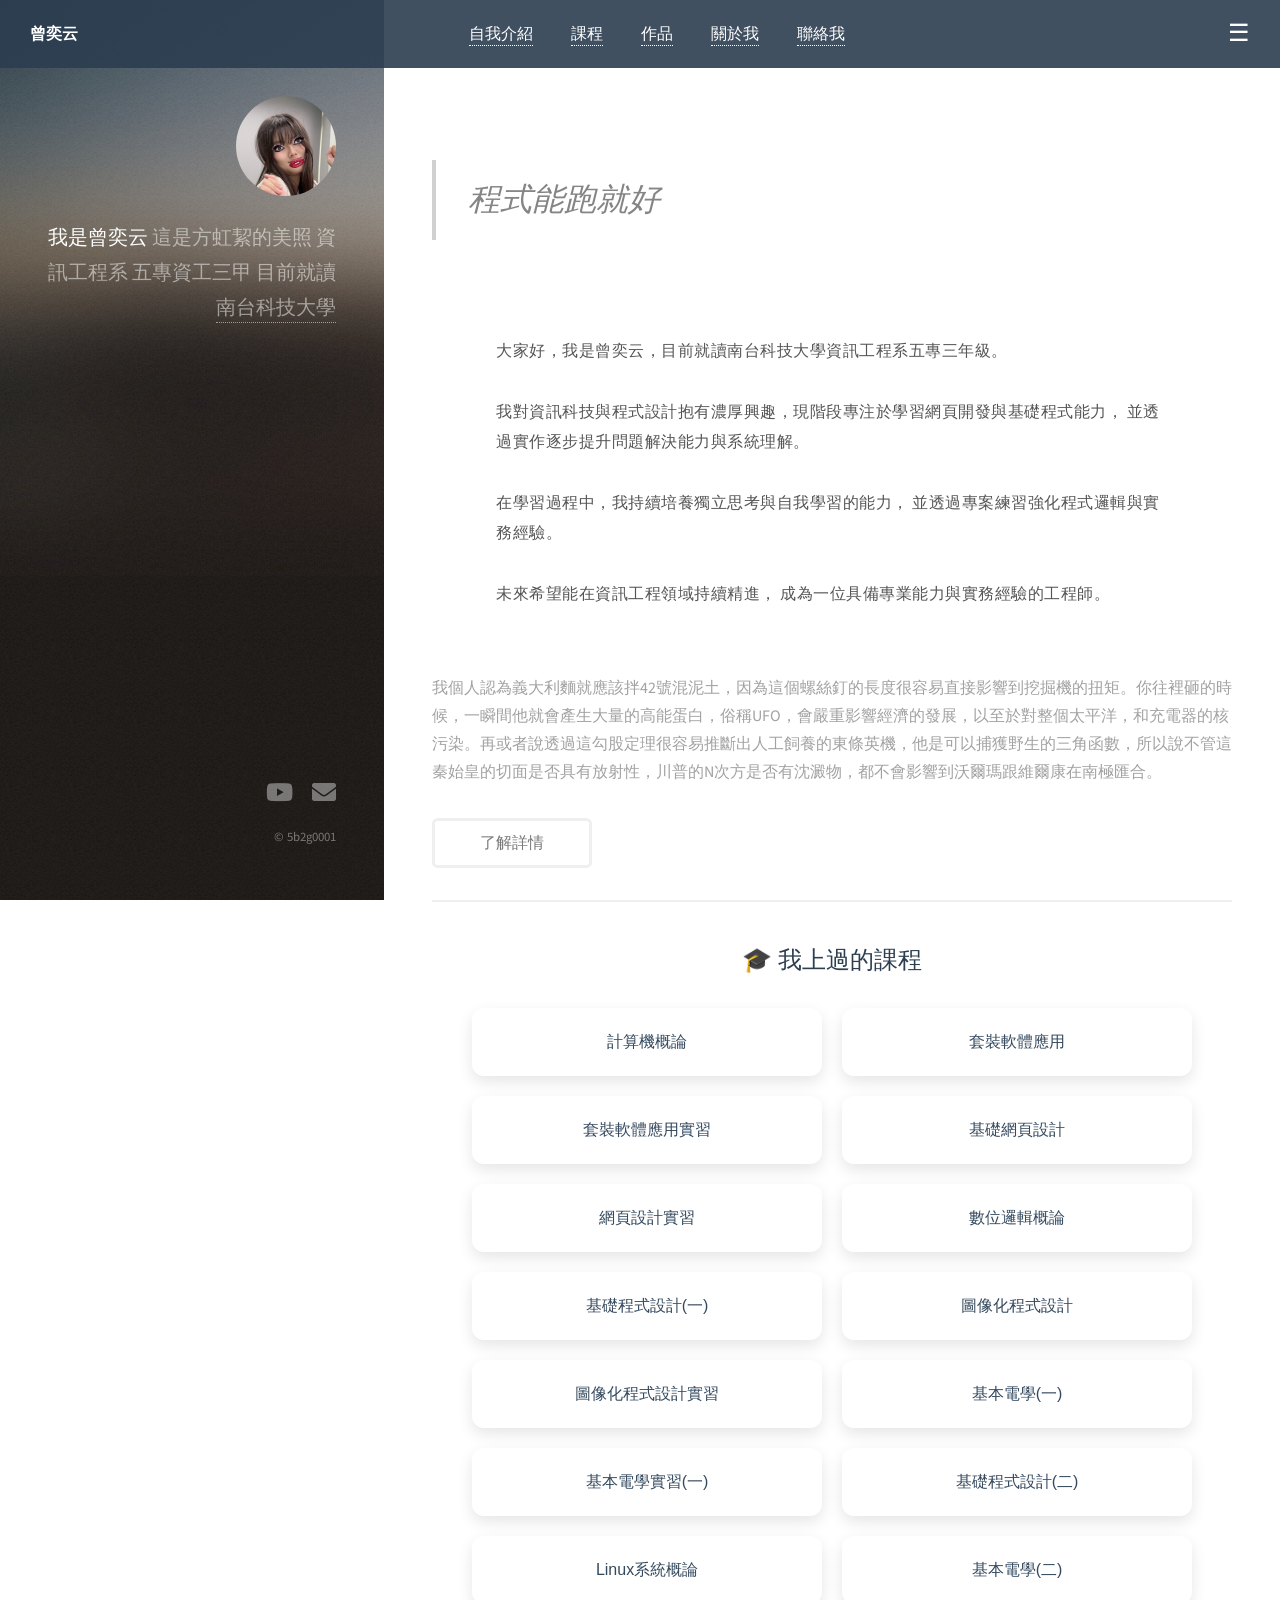
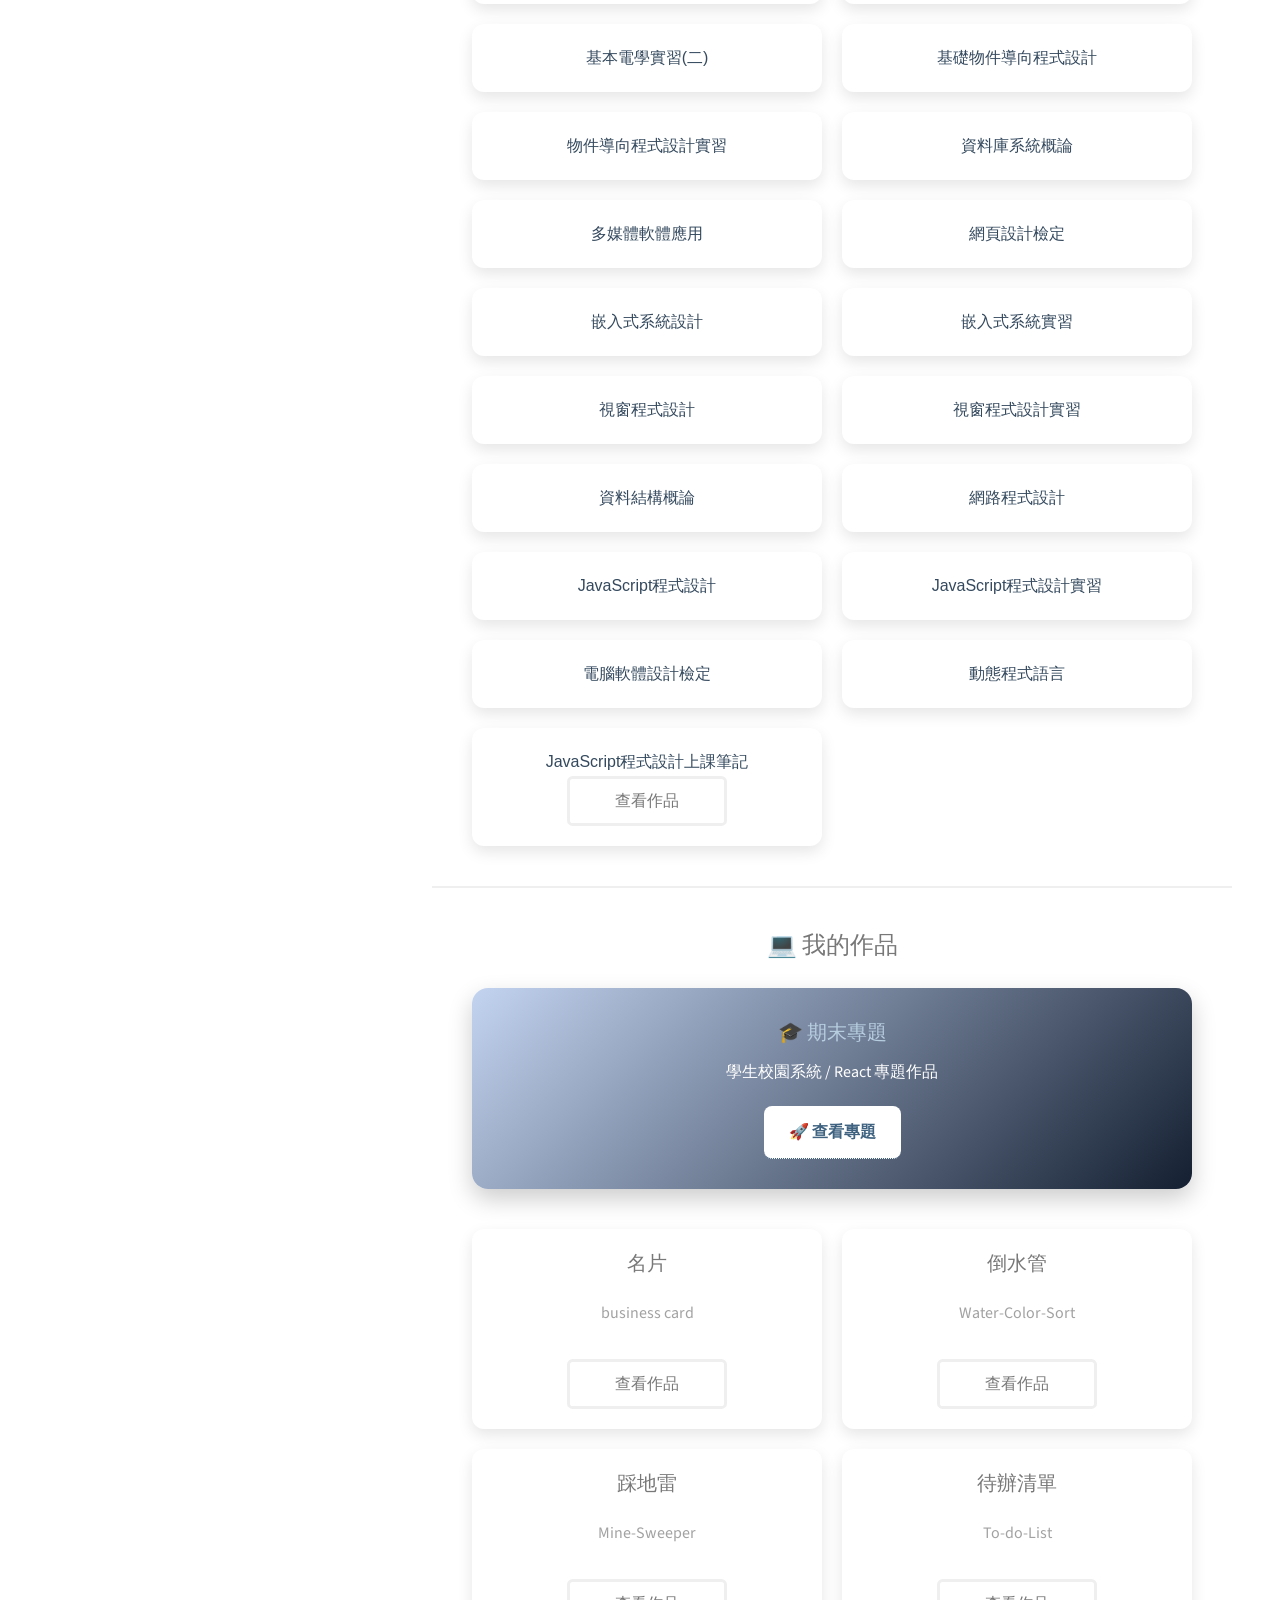
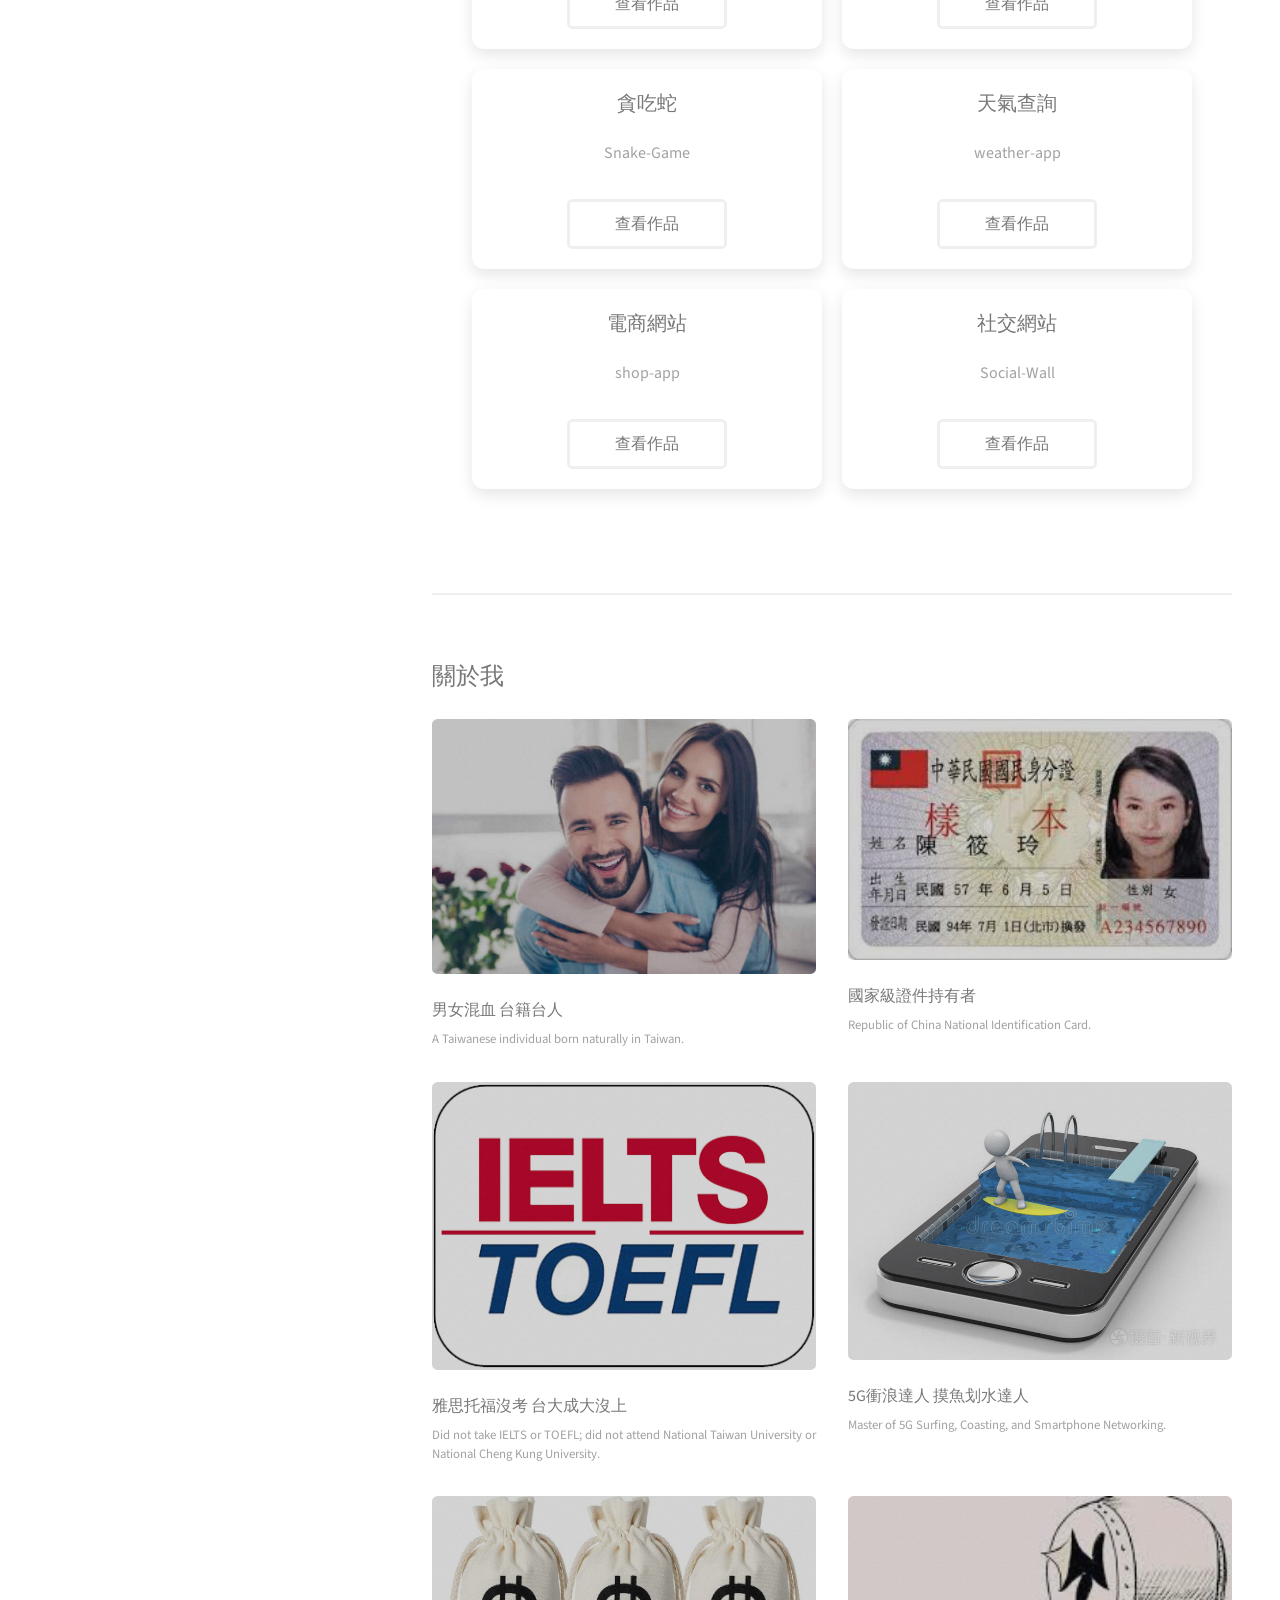
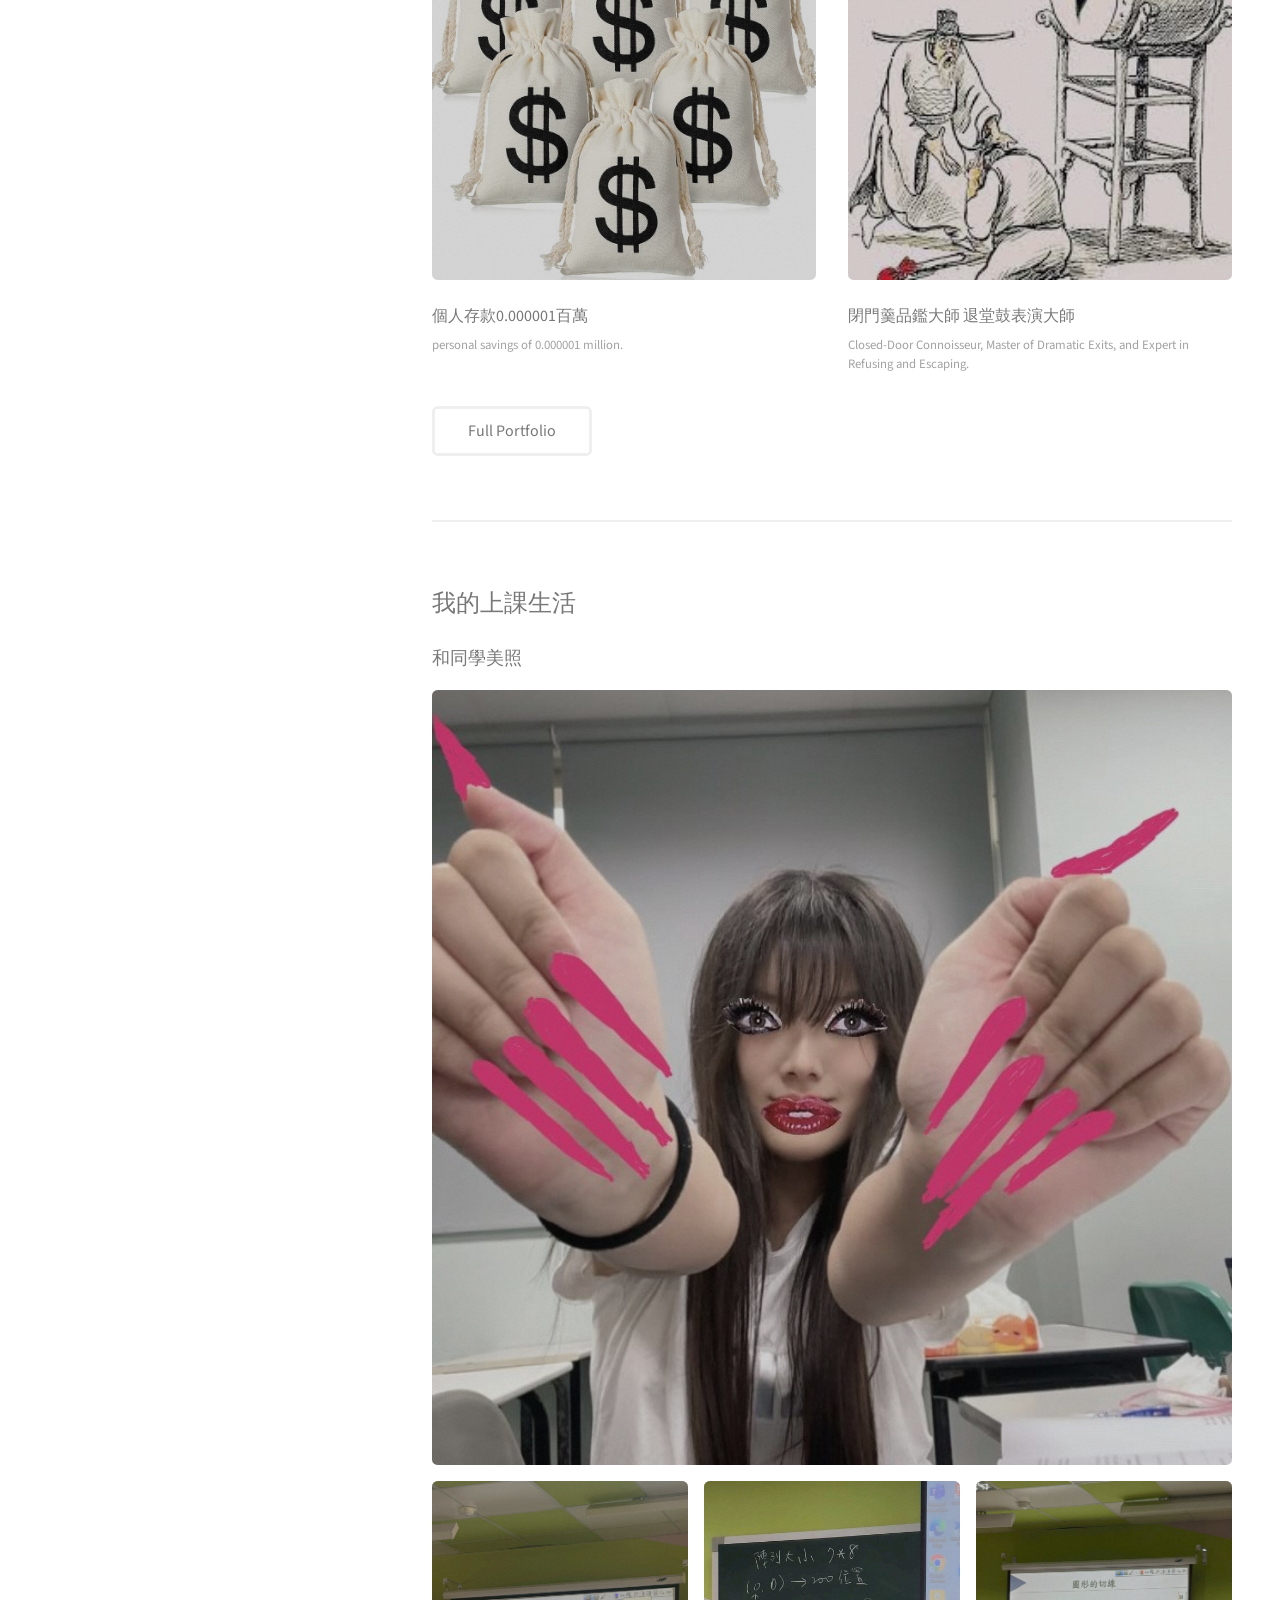
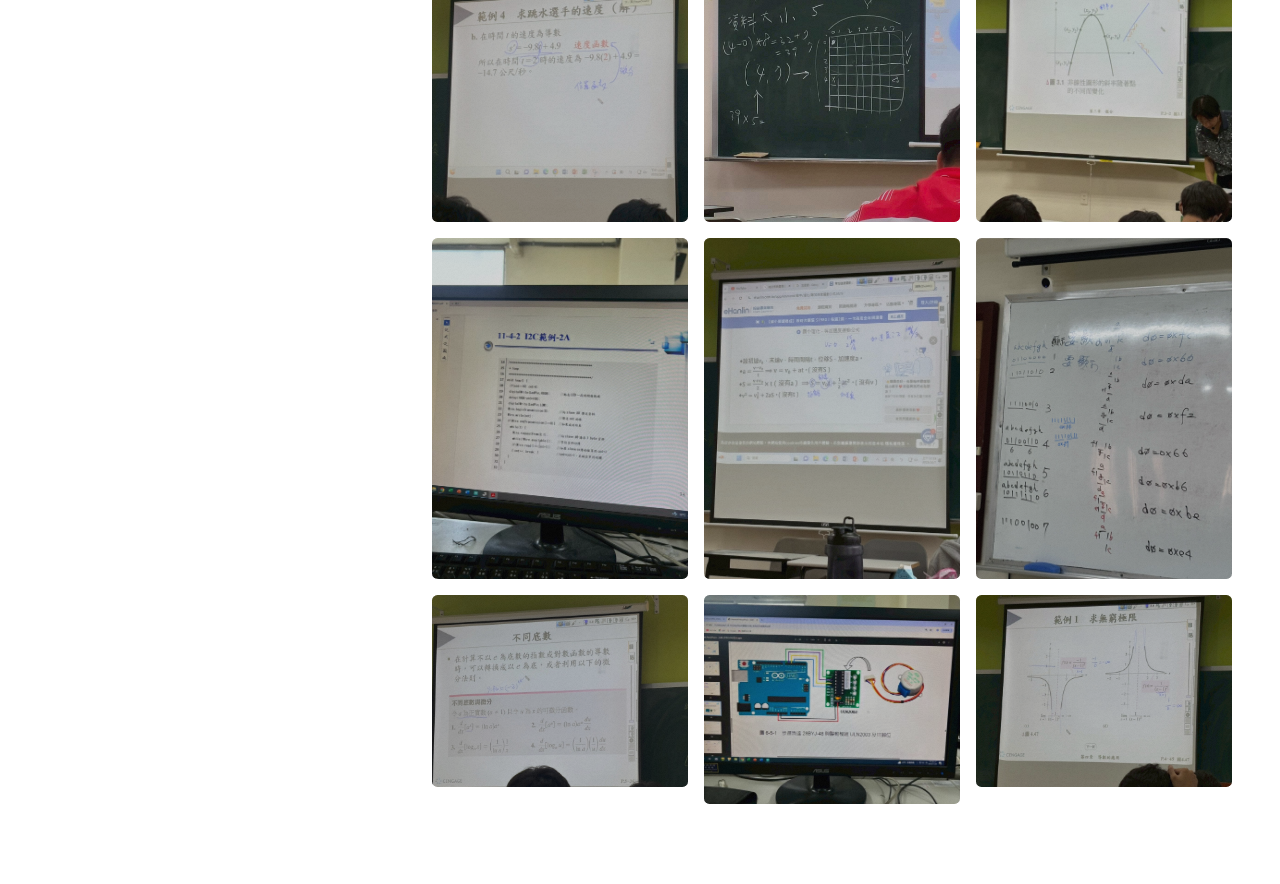
<file: index.html>
<!DOCTYPE HTML>
<!--
	Strata by HTML5 UP
	html5up.net | @ajlkn
	Free for personal and commercial use under the CCA 3.0 license (html5up.net/license)
-->
<html>
	<head>
		<title>我的個人網站</title>
		<meta charset="utf-8" />
		<meta name="viewport" content="width=device-width, initial-scale=1, user-scalable=no" />
		<link rel="stylesheet" href="assets/css/main.css" />
	</head>
	<body class="is-preload">
		<nav id="navbar">
			<div class="nav-container">
			  
			  <!-- 左邊 Logo -->
			  <div class="logo">曾奕云</div>
		  
			  <!-- 導覽連結 -->
			  <ul class="nav-links">
				<li><a href="#one">自我介紹</a></li>
				<li><a href="#my-courses">課程</a></li>
				<li><a href="#projects">作品</a></li>
				<li><a href="#two">關於我</a></li>
				<li><a href="#three">聯絡我</a></li>
			  </ul>
		  
			  <!-- 右邊 漢堡 -->
			  <div class="menu-toggle" id="menu-toggle">☰</div>
		  
			</div>
		  </nav>
		  <!-- 半透明背景 -->
<div id="overlay"></div>

<!-- 側邊選單 -->
<div id="side-menu">
  <a href="#one">自我介紹</a>
  <a href="#my-courses">課程</a>
  <a href="#projects">作品</a>
  <a href="#two">關於我</a>
  <a href="#three">聯絡我</a>
</div>
		<!-- Header -->
			<header id="header">
				<div class="inner">
					<a href="images\1773891024764.jpg" class="image avatar"><img src="images\1773891024764.jpg" alt="" /></a>
					<h1><strong>我是曾奕云</strong> 這是方虹絜的美照
					<br />資訊工程系 五專資工三甲<br />
					目前就讀<a href="https://www.stust.edu.tw/">南台科技大學</a></h1>
				</div>
			</header>

		<!-- Main -->
			<div id="main">

				<!-- One -->
					<section id="one">
						<header class="major">
							<h2><blockquote class="motto">
								<span class="normal">程式能跑就好</span>
								<span class="funny">不能跑我就一直哭</span>
							</blockquote>
							
							<style>
							.motto {
								margin-top: 2em;
								border-left: 4px solid #ccc;
								padding-left: 1em;
								opacity: 0.9;
								position: relative;
							}
							
							/* 預設顯示正常句 */
							.motto .funny {
								display: none;
							}
							
							/* 滑鼠移上去切換 */
							.motto:hover .normal {
								display: none;
							}
							
							.motto:hover .funny {
								display: inline;
							}
							</style></h2>
						</header>
						<section id="intro" class="intro-clean">
	<p>
		大家好，我是曾奕云，目前就讀南台科技大學資訊工程系五專三年級。<br><br>

		我對資訊科技與程式設計抱有濃厚興趣，現階段專注於學習網頁開發與基礎程式能力，
		並透過實作逐步提升問題解決能力與系統理解。<br><br>

		在學習過程中，我持續培養獨立思考與自我學習的能力，
		並透過專案練習強化程式邏輯與實務經驗。<br><br>

		未來希望能在資訊工程領域持續精進，
		成為一位具備專業能力與實務經驗的工程師。
	</p>
</section>

<style>
.intro-clean {
	max-width: 720px;
	margin: 0 auto;
	padding: 2em 1.5em;
}

/* 標題 */
.intro-clean h2 {
	font-size: 1.6em;
	font-weight: 600;
	margin-bottom: 1em;
	position: relative;
}

/* 底線（質感重點） */
.intro-clean h2::after {
	content: "";
	display: block;
	width: 40px;
	height: 2px;
	background: #555;
	margin-top: 8px;
}

/* 文字 */
.intro-clean p {
	line-height: 1.9;
	color: #555;
	font-size: 1em;
	letter-spacing: 0.5px;
}
</style>
						<p>我個人認為義大利麵就應該拌42號混泥土，因為這個螺絲釘的長度很容易直接影響到挖掘機的扭矩。你往裡砸的時候，一瞬間他就會產生大量的高能蛋白，俗稱UFO，會嚴重影響經濟的發展，以至於對整個太平洋，和充電器的核污染。再或者說透過這勾股定理很容易推斷出人工飼養的東條英機，他是可以捕獲野生的三角函數，所以說不管這秦始皇的切面是否具有放射性，川普的N次方是否有沈澱物，都不會影響到沃爾瑪跟維爾康在南極匯合。</p>
						<ul class="actions">
							<li><a href="images\1.png" class="button">了解詳情</a></li>
						</ul>
					</section>


					<section id="my-courses" style="padding:40px; max-width:900px; margin:auto; font-family: 'Helvetica Neue', Arial, sans-serif;">
  <h2 style="text-align:center; color:#2c3e50; margin-bottom:30px;">🎓 我上過的課程</h2>

  <div style="display:grid; grid-template-columns: repeat(auto-fit, minmax(250px, 1fr)); gap:20px;">
    <div class="course-card">計算機概論</div>
    <div class="course-card">套裝軟體應用</div>
    <div class="course-card">套裝軟體應用實習</div>
    <div class="course-card">基礎網頁設計</div>
    <div class="course-card">網頁設計實習</div>
    <div class="course-card">數位邏輯概論</div>
    <div class="course-card">基礎程式設計(一)</div>
    <div class="course-card">圖像化程式設計</div>
    <div class="course-card">圖像化程式設計實習</div>
    <div class="course-card">基本電學(一)</div>
    <div class="course-card">基本電學實習(一)</div>
    <div class="course-card">基礎程式設計(二)</div>
    <div class="course-card">Linux系統概論</div>
    <div class="course-card">基本電學(二)</div>
    <div class="course-card">基本電學實習(二)</div>
    <div class="course-card">基礎物件導向程式設計</div>
    <div class="course-card">物件導向程式設計實習</div>
    <div class="course-card">資料庫系統概論</div>
    <div class="course-card">多媒體軟體應用</div>
    <div class="course-card">網頁設計檢定</div>
    <div class="course-card">嵌入式系統設計</div>
    <div class="course-card">嵌入式系統實習</div>
    <div class="course-card">視窗程式設計</div>
    <div class="course-card">視窗程式設計實習</div>
    <div class="course-card">資料結構概論</div>
    <div class="course-card">網路程式設計</div>
    <div class="course-card">JavaScript程式設計</div>
    <div class="course-card">JavaScript程式設計實習</div>
    <div class="course-card">電腦軟體設計檢定</div>
    <div class="course-card">動態程式語言</div>
	<div class="course-card">JavaScript程式設計上課筆記
		<a href="https://docs.google.com/document/d/1X7vYMSApomD6Ws3zqghHVapY1lM4Mve4niu84yvQTRE/edit?usp=sharing" target="_blank" class="button">查看作品</a>
	</div>
  </div>
</section>

<section id="projects" style="padding:40px; max-width:900px; margin:auto;">
	<h2 style="text-align:center;">💻 我的作品</h2>

	<div style="
  background: linear-gradient(135deg, #c3d4f1, #141f31);
  color: white;
  padding: 30px;
  border-radius: 16px;
  margin: 20px 0 40px 0;
  text-align: center;
  box-shadow: 0 10px 25px rgba(0,0,0,0.2);
">

  <h3 style="margin-bottom:10px; color:#b7cee0;">🎓 期末專題</h2>
  <p style="margin-bottom:20px;">學生校園系統 / React 專題作品</p>

  <a href="https://student-app-5d0ef.web.app"
     target="_blank"
     style="
       display:inline-block;
       padding:12px 25px;
       background:white;
       color:#3e6280;
       border-radius:8px;
       font-weight:bold;
       text-decoration:none;
     ">
    🚀 查看專題
  </a>

</div>

	<div style="display:grid; grid-template-columns: repeat(auto-fit, minmax(250px, 1fr)); gap:20px; margin-top:30px;">

		<div class="project-card">
			<h3>名片</h3>
			<p>business card</p>
			<a href="https://tzengyi-yun.github.io/my-first-app/" target="_blank" class="button">查看作品</a>
		</div>

		<div class="project-card">
			<h3>倒水管</h3>
			<p>Water-Color-Sort</p>
			<a href="https://tzengyi-yun.github.io/Water-Color-Sort-0325/" target="_blank" class="button">查看作品</a>
		</div>

		<div class="project-card">
			<h3>踩地雷</h3>
			<p>Mine-Sweeper</p>
			<a href="https://tzengyi-yun.github.io/Mine-Sweeper/" target="_blank" class="button">查看作品</a>
		</div>

		<div class="project-card">
			<h3>待辦清單</h3>
			<p>To-do-List</p>
			<a href="https://tzengyi-yun.github.io/To-do-List/" target="_blank" class="button">查看作品</a>
		</div>

		<div class="project-card">
			<h3>貪吃蛇</h3>
			<p>Snake-Game</p>
			<a href="https://tzengyi-yun.github.io/Snake-Game/" target="_blank" class="button">查看作品</a>
		</div>

		<div class="project-card">
			<h3>天氣查詢</h3>
			<p>weather-app</p>
			<a href="https://tzengyi-yun.github.io/weather-app/" target="_blank" class="button">查看作品</a>
		</div>

		<div class="project-card">
			<h3>電商網站</h3>
			<p>shop-app</p>
			<a href="https://tzengyi-yun.github.io/shop-app/" target="_blank" class="button">查看作品</a>
		</div>

		<div class="project-card">
			<h3>社交網站</h3>
			<p>Social-Wall</p>
			<a href="https://tzengyi-yun.github.io/Mini-Social-Wall/" target="_blank" class="button">查看作品</a>
		</div>

	</div>
</section>

<style>
.project-card {
	background: #fff;
	padding: 20px;
	border-radius: 12px;
	box-shadow: 0 6px 15px rgba(0,0,0,0.1);
	text-align: center;
	transition: 0.2s;
}
.project-card:hover {
	transform: translateY(-5px);
}
</style>


<style>
.course-card {
  background: #fff;
  padding: 20px;
  border-radius: 12px;
  box-shadow: 0 6px 15px rgba(0,0,0,0.1);
  text-align: center;
  font-weight: 500;
  color: #34495e;
  transition: transform 0.2s, box-shadow 0.2s;
  cursor: default;
}
.course-card:hover {
  transform: translateY(-5px);
  box-shadow: 0 12px 25px rgba(0,0,0,0.15);
}
</style>

				<!-- Two -->
					<section id="two">
						<h2>關於我</h2>
						<div class="row">
							<article class="col-6 col-12-xsmall work-item">
								<a href="images\bg.jpeg" class="image fit thumb"><img src="images\bg.jpeg" alt="" /></a>
								<h3>男女混血 台籍台人</h3>
								<p>A Taiwanese individual born naturally in Taiwan.</p>
							</article>
							<article class="col-6 col-12-xsmall work-item">
								<a href="images\下載.jpg" class="image fit thumb"><img src="images\下載.jpg" alt="" /></a>
								<h3>國家級證件持有者</h3>
								<p>Republic of China National Identification Card.</p>
							</article>
							<article class="col-6 col-12-xsmall work-item">
								<a href="images\elolbutton.png" class="image fit thumb"><img src="images\elolbutton.png" alt="" /></a>
								<h3>雅思托福沒考 台大成大沒上</h3>
								<p>Did not take IELTS or TOEFL; did not attend National Taiwan University or National Cheng Kung University.</p>
							</article>
							<article class="col-6 col-12-xsmall work-item">
								<a href="images\southeast.jpg" class="image fit thumb"><img src="images\southeast.jpg" alt="" /></a>
								<h3>5G衝浪達人 摸魚划水達人</h3>
								<p>Master of 5G Surfing, Coasting, and Smartphone Networking.</p>
							</article>
							<article class="col-6 col-12-xsmall work-item">
								<a href="images\money_.jpg" class="image fit thumb"><img src="images\money_.jpg" alt="" /></a>
								<h3>個人存款0.000001百萬</h3>
								<p>personal savings of 0.000001 million.</p>
							</article>
							<article class="col-6 col-12-xsmall work-item">
								<a href="images\2.jpg" class="image fit thumb"><img src="images\2.jpg" alt="" /></a>
								<h3>閉門羹品鑑大師 退堂鼓表演大師</h3>
								<p>Closed-Door Connoisseur, Master of Dramatic Exits, and Expert in Refusing and Escaping.</p>
							</article>
						</div>
						<ul class="actions">
							<li><a href="introduce.html" class="button">Full Portfolio</a></li>
						</ul>
					</section>

					<section>
						<h2>我的上課生活</h2>
						<h4>和同學美照</h4>
						<div class="box alt">
							<div class="row gtr-50 gtr-uniform">
								<div class="col-12"><span class="image fit"><img src="images\gg.jpg" alt="" /></span></div>
								<div class="col-4"><span class="image fit"><img src="images\1774082433060.jpg" alt="" /></span></div>
								<div class="col-4"><span class="image fit"><img src="images\1774082170411.jpg" alt="" /></span></div>
								<div class="col-4"><span class="image fit"><img src="images\1774082439319.jpg" alt="" /></span></div>
								<div class="col-4"><span class="image fit"><img src="images\1774082282896.jpg" alt="" /></span></div>
								<div class="col-4"><span class="image fit"><img src="images\1774082427284.jpg" alt="" /></span></div>
								<div class="col-4"><span class="image fit"><img src="images\1774082334075.jpg" alt="" /></span></div>
								<div class="col-4"><span class="image fit"><img src="images\1774082419118.jpg" alt="" /></span></div>
								<div class="col-4"><span class="image fit"><img src="images\1774082314428.jpg" alt="" /></span></div>
								<div class="col-4"><span class="image fit"><img src="images\1774082203914.jpg" alt="" /></span></div>
							</div>
						</div>
					</section>

			</div>






			
		<!-- Footer -->
<footer id="footer">
	<div class="inner">
		<ul class="icons">
			<li>
				<a href="https://www.youtube.com/@%E8%8E%AB%E5%BF%B5%E7%A5%BA" class="icon brands fa-youtube">
					<span class="label">YouTube</span>
				</a>
			</li>
			<li>
				<a href="mailto:5b2g0001@stust.edu.tw" class="icon solid fa-envelope">
					<span class="label">Email</span>
				</a>
			</li>
		</ul>
		<ul class="copyright">
			<li>&copy; 5b2g0001</li>
		</ul>
	</div>
</footer>

		<!-- Scripts -->
			<script src="assets/js/jquery.min.js"></script>
			<script src="assets/js/jquery.poptrox.min.js"></script>
			<script src="assets/js/browser.min.js"></script>
			<script src="assets/js/breakpoints.min.js"></script>
			<script src="assets/js/util.js"></script>
			<script src="assets/js/main.js"></script>

			<!-- 放在 body 結尾，所有 HTML 元素之後 -->
<script>
const scriptURL = "https://script.google.com/macros/s/AKfycbwF3HHvt4G8NtiBb7E6gaBwaumFVh5QDfEZxjCJE_cq0vMpaZmz0OFvgIRLEe2XLgsh/exec"; // ← 替換成你的 Apps Script Web App URL
const form = document.getElementById("feedback-form");
const status = document.getElementById("status");
const btn = document.getElementById("submit-btn");

form.addEventListener("submit", e => {
  e.preventDefault();
  btn.value = "送出中...";
  btn.disabled = true;

  fetch(scriptURL, {
    method: "POST",
    body: new FormData(form)
  })
  .then(res => res.text())
  .then(text => {
    console.log(text);
    status.innerHTML = "✅ 已成功送出！";
    status.style.color = "lightgreen";
    form.reset();

    // 自動淡出訊息
    setTimeout(() => {
      status.innerHTML = "";
    }, 4000);
  })
  .catch(err => {
    console.error(err);
    status.innerHTML = "❌ 發送失敗";
    status.style.color = "red";
  })
  .finally(() => {
    btn.value = "送出回饋";
    btn.disabled = false;
  });
});
</script>
<script>
	// 漢堡選單
	const toggle = document.getElementById("menu-toggle");
	const navLinks = document.querySelector(".nav-links");
	
	toggle.addEventListener("click", () => {
	  navLinks.classList.toggle("show");
	});
	
	// 滾動變透明
	window.addEventListener("scroll", () => {
	  const navbar = document.getElementById("navbar");
	  navbar.classList.toggle("scrolled", window.scrollY > 50);
	});
	
	// ⭐ 高亮目前區塊
	const sections = document.querySelectorAll("section");
	const navItems = document.querySelectorAll(".nav-links a");
	
	window.addEventListener("scroll", () => {
	  let current = "";
	
	  sections.forEach(section => {
		const sectionTop = section.offsetTop - 100;
		if (window.scrollY >= sectionTop) {
		  current = section.getAttribute("id");
		}
	  });
	
	  navItems.forEach(link => {
		link.classList.remove("active");
		if (link.getAttribute("href") === "#" + current) {
		  link.classList.add("active");
		}
	  });
	});
	</script>
	<script>
		const menuBtn = document.getElementById("menu-toggle");
		const sideMenu = document.getElementById("side-menu");
		const overlay = document.getElementById("overlay");
		
		// 開啟選單
		menuBtn.addEventListener("click", () => {
		  sideMenu.classList.add("active");
		  overlay.classList.add("active");
		});
		
		// 點背景關閉
		overlay.addEventListener("click", () => {
		  sideMenu.classList.remove("active");
		  overlay.classList.remove("active");
		});
		
		document.querySelectorAll("#side-menu a").forEach(link => {
		  link.addEventListener("click", () => {
			sideMenu.classList.remove("active");
			overlay.classList.remove("active");
		  });
		});
		</script>
	</body>
</html>
</file>
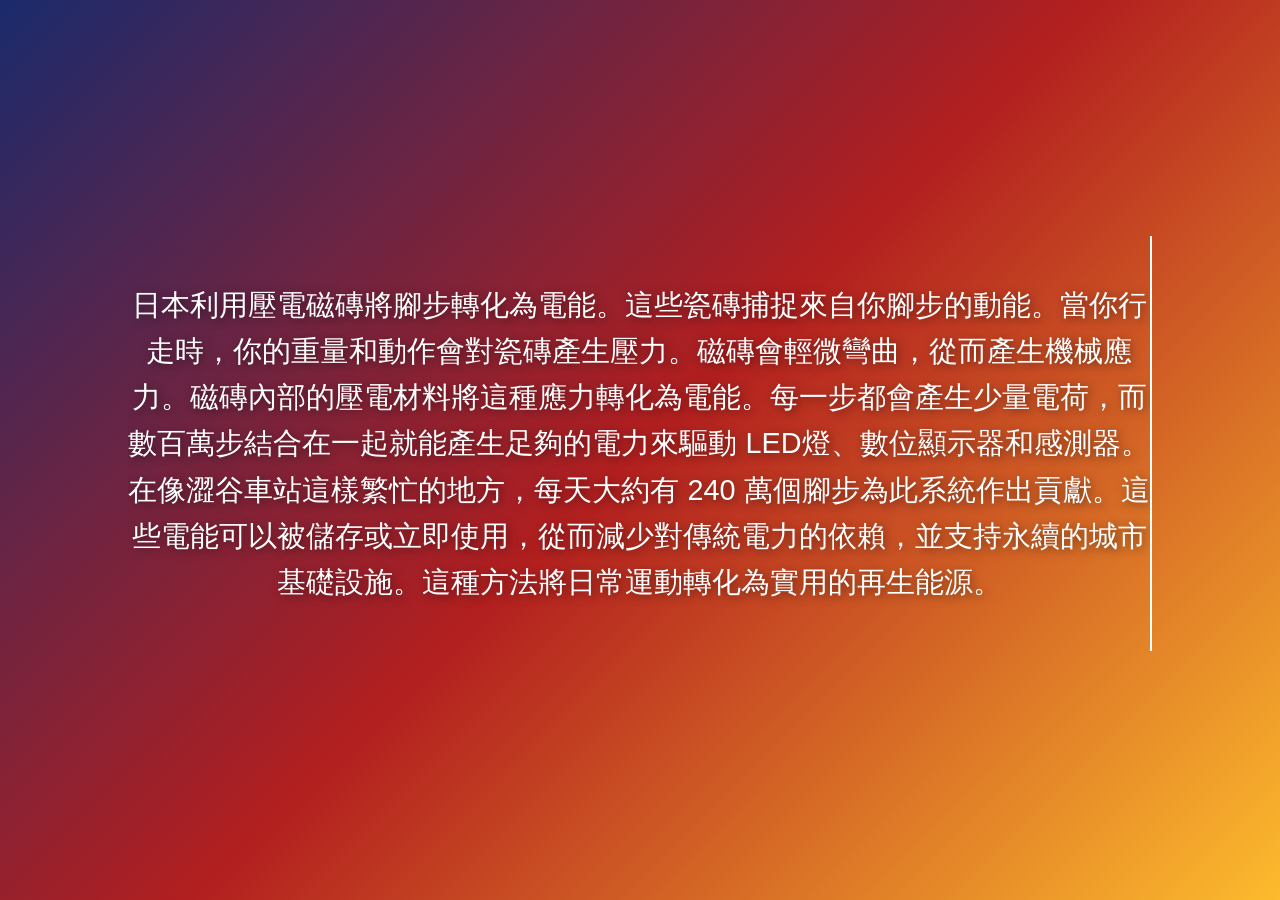
<file: introduce.html>
<!DOCTYPE html>
<html lang="zh-Hant">
<head>
    <meta charset="UTF-8">
    <meta name="viewport" content="width=device-width, initial-scale=1.0">
    <title>介紹</title>
    <style>
        /* 全頁背景 */
        body {
            margin: 0;
            height: 100vh;
            display: flex;
            justify-content: center;
            align-items: center;
            background: linear-gradient(135deg, #1a2a6c, #b21f1f, #fdbb2d);
            font-family: 'Segoe UI', Tahoma, Geneva, Verdana, sans-serif;
            overflow: hidden;
        }

        /* 文字容器 */
        .one-liner {
            font-size: 1.8rem;
            color: #fff;
            text-align: center;
            max-width: 80%;
            line-height: 1.6;
            text-shadow: 2px 2px 10px rgba(0,0,0,0.5);
            animation: fadeIn 2s ease forwards;
        }

        /* 打字效果 */
        .typing {
            border-right: 2px solid #fff;
            white-space: pre-wrap;
            overflow: hidden;
            display: inline-block;
            animation: typing 15s steps(300, end), blink 0.75s step-end infinite;
        }

        @keyframes typing {
            from { width: 0; }
            to { width: 100%; }
        }

        @keyframes blink {
            50% { border-color: transparent; }
        }

        @keyframes fadeIn {
            from { opacity: 0; transform: scale(0.95); }
            to { opacity: 1; transform: scale(1); }
        }

        /* 滑鼠移過變色 */
        .one-liner:hover {
            color: #00ffff;
            text-shadow: 4px 4px 20px rgba(0,255,255,0.7);
            transition: all 0.3s ease;
        }
    </style>
</head>
<body>
    <div class="one-liner">
        <span class="typing">
日本利用壓電磁磚將腳步轉化為電能。這些瓷磚捕捉來自你腳步的動能。當你行走時，你的重量和動作會對瓷磚產生壓力。磁磚會輕微彎曲，從而產生機械應力。磁磚內部的壓電材料將這種應力轉化為電能。每一步都會產生少量電荷，而數百萬步結合在一起就能產生足夠的電力來驅動 LED燈、數位顯示器和感測器。在像澀谷車站這樣繁忙的地方，每天大約有 240 萬個腳步為此系統作出貢獻。這些電能可以被儲存或立即使用，從而減少對傳統電力的依賴，並支持永續的城市基礎設施。這種方法將日常運動轉化為實用的再生能源。
        </span>
    </div>
</body>
</html>
</file>
<file: assets/css/main.css>
@import url("fontawesome-all.min.css");
@import url("https://fonts.googleapis.com/css?family=Source+Sans+Pro:400,400italic");

/*
	Strata by HTML5 UP
	html5up.net | @ajlkn
	Free for personal and commercial use under the CCA 3.0 license (html5up.net/license)
*/

html, body, div, span, applet, object,
iframe, h1, h2, h3, h4, h5, h6, p, blockquote,
pre, a, abbr, acronym, address, big, cite,
code, del, dfn, em, img, ins, kbd, q, s, samp,
small, strike, strong, sub, sup, tt, var, b,
u, i, center, dl, dt, dd, ol, ul, li, fieldset,
form, label, legend, table, caption, tbody,
tfoot, thead, tr, th, td, article, aside,
canvas, details, embed, figure, figcaption,
footer, header, hgroup, menu, nav, output, ruby,
section, summary, time, mark, audio, video {
	margin: 0;
	padding: 0;
	border: 0;
	font-size: 100%;
	font: inherit;
	vertical-align: baseline;}

article, aside, details, figcaption, figure,
footer, header, hgroup, menu, nav, section {
	display: block;}

body {
	line-height: 1;
}

ol, ul {
	list-style: none;
}

blockquote, q {
	quotes: none;
}

	blockquote:before, blockquote:after, q:before, q:after {
		content: '';
		content: none;
	}

table {
	border-collapse: collapse;
	border-spacing: 0;
}

body {
	-webkit-text-size-adjust: none;
}

mark {
	background-color: transparent;
	color: inherit;
}

input::-moz-focus-inner {
	border: 0;
	padding: 0;
}

input, select, textarea {
	-moz-appearance: none;
	-webkit-appearance: none;
	-ms-appearance: none;
	appearance: none;
}

/* Basic */

	html {
		box-sizing: border-box;
	}

	*, *:before, *:after {
		box-sizing: inherit;
	}

	body {
		background: #fff;
	}

		body.is-preload *, body.is-preload *:before, body.is-preload *:after {
			-moz-animation: none !important;
			-webkit-animation: none !important;
			-ms-animation: none !important;
			animation: none !important;
			-moz-transition: none !important;
			-webkit-transition: none !important;
			-ms-transition: none !important;
			transition: none !important;
		}

	body, input, select, textarea {
		color: #a2a2a2;
		font-family: "Source Sans Pro", Helvetica, sans-serif;
		font-size: 16pt;
		font-weight: 400;
		line-height: 1.75em;
	}

	a {
		-moz-transition: color 0.2s ease-in-out, border-color 0.2s ease-in-out;
		-webkit-transition: color 0.2s ease-in-out, border-color 0.2s ease-in-out;
		-ms-transition: color 0.2s ease-in-out, border-color 0.2s ease-in-out;
		transition: color 0.2s ease-in-out, border-color 0.2s ease-in-out;
		border-bottom: dotted 1px;
		color: #49bf9d;
		text-decoration: none;
	}

		a:hover {
			border-bottom-color: transparent;
			color: #49bf9d !important;
			text-decoration: none;
		}

	strong, b {
		color: #787878;
		font-weight: 400;
	}

	em, i {
		font-style: italic;
	}

	p {
		margin: 0 0 2em 0;
	}

	h1, h2, h3, h4, h5, h6 {
		color: #787878;
		font-weight: 400;
		line-height: 1em;
		margin: 0 0 1em 0;
	}

		h1 a, h2 a, h3 a, h4 a, h5 a, h6 a {
			color: inherit;
			text-decoration: none;
		}

	h1 {
		font-size: 2em;
		line-height: 1.5em;
	}

	h2 {
		font-size: 1.5em;
		line-height: 1.5em;
	}

	h3 {
		font-size: 1.25em;
		line-height: 1.5em;
	}

	h4 {
		font-size: 1.1em;
		line-height: 1.5em;
	}

	h5 {
		font-size: 0.9em;
		line-height: 1.5em;
	}

	h6 {
		font-size: 0.7em;
		line-height: 1.5em;
	}

	sub {
		font-size: 0.8em;
		position: relative;
		top: 0.5em;
	}

	sup {
		font-size: 0.8em;
		position: relative;
		top: -0.5em;
	}

	hr {
		border: 0;
		border-bottom: solid 2px #efefef;
		margin: 2em 0;
	}

		hr.major {
			margin: 3em 0;
		}

	blockquote {
		border-left: solid 6px #efefef;
		font-style: italic;
		margin: 0 0 2em 0;
		padding: 0.5em 0 0.5em 1.5em;
	}

	code {
		background: #f7f7f7;
		border-radius: 0.35em;
		border: solid 2px #efefef;
		font-family: "Courier New", monospace;
		font-size: 0.9em;
		margin: 0 0.25em;
		padding: 0.25em 0.65em;
	}

	pre {
		-webkit-overflow-scrolling: touch;
		font-family: "Courier New", monospace;
		font-size: 0.9em;
		margin: 0 0 2em 0;
	}

		pre code {
			display: block;
			line-height: 1.75em;
			padding: 1em 1.5em;
			overflow-x: auto;
		}

	.align-left {
		text-align: left;
	}

	.align-center {
		text-align: center;
	}

	.align-right {
		text-align: right;
	}

/* Container */

	.container {
		margin: 0 auto;
		max-width: calc(100% - 4em);
		width: 100%;
	}

		.container.xsmall {
			width: 25%;
		}

		.container.small {
			width: 50%;
		}

		.container.medium {
			width: 75%;
		}

		.container.large {
			width: 125%;
		}

		.container.xlarge {
			width: 150%;
		}

		.container.max {
			width: 100%;
		}

		@media screen and (max-width: 980px) {

			.container {
				width: 100% !important;
				max-width: 100% !important;
			}

		}

		@media screen and (max-width: 480px) {

			.container {
				max-width: calc(100% - 3em);
			}

		}

/* Row */

	.row {
		display: flex;
		flex-wrap: wrap;
		box-sizing: border-box;
		align-items: stretch;
	}

		.row > * {
			box-sizing: border-box;
		}

		.row.gtr-uniform > * > :last-child {
			margin-bottom: 0;
		}

		.row.aln-left {
			justify-content: flex-start;
		}

		.row.aln-center {
			justify-content: center;
		}

		.row.aln-right {
			justify-content: flex-end;
		}

		.row.aln-top {
			align-items: flex-start;
		}

		.row.aln-middle {
			align-items: center;
		}

		.row.aln-bottom {
			align-items: flex-end;
		}

		.row > .imp {
			order: -1;
		}

		.row > .col-1 {
			width: 8.33333%;
		}

		.row > .off-1 {
			margin-left: 8.33333%;
		}

		.row > .col-2 {
			width: 16.66667%;
		}

		.row > .off-2 {
			margin-left: 16.66667%;
		}

		.row > .col-3 {
			width: 25%;
		}

		.row > .off-3 {
			margin-left: 25%;
		}

		.row > .col-4 {
			width: 33.33333%;
		}

		.row > .off-4 {
			margin-left: 33.33333%;
		}

		.row > .col-5 {
			width: 41.66667%;
		}

		.row > .off-5 {
			margin-left: 41.66667%;
		}

		.row > .col-6 {
			width: 50%;
		}

		.row > .off-6 {
			margin-left: 50%;
		}

		.row > .col-7 {
			width: 58.33333%;
		}

		.row > .off-7 {
			margin-left: 58.33333%;
		}

		.row > .col-8 {
			width: 66.66667%;
		}

		.row > .off-8 {
			margin-left: 66.66667%;
		}

		.row > .col-9 {
			width: 75%;
		}

		.row > .off-9 {
			margin-left: 75%;
		}

		.row > .col-10 {
			width: 83.33333%;
		}

		.row > .off-10 {
			margin-left: 83.33333%;
		}

		.row > .col-11 {
			width: 91.66667%;
		}

		.row > .off-11 {
			margin-left: 91.66667%;
		}

		.row > .col-12 {
			width: 100%;
		}

		.row > .off-12 {
			margin-left: 100%;
		}

		.row.gtr-0 {
			margin-top: 0;
			margin-left: 0em;
		}

			.row.gtr-0 > * {
				padding: 0 0 0 0em;
			}

			.row.gtr-0.gtr-uniform {
				margin-top: 0em;
			}

				.row.gtr-0.gtr-uniform > * {
					padding-top: 0em;
				}

		.row.gtr-25 {
			margin-top: 0;
			margin-left: -0.625em;
		}

			.row.gtr-25 > * {
				padding: 0 0 0 0.625em;
			}

			.row.gtr-25.gtr-uniform {
				margin-top: -0.625em;
			}

				.row.gtr-25.gtr-uniform > * {
					padding-top: 0.625em;
				}

		.row.gtr-50 {
			margin-top: 0;
			margin-left: -1.25em;
		}

			.row.gtr-50 > * {
				padding: 0 0 0 1.25em;
			}

			.row.gtr-50.gtr-uniform {
				margin-top: -1.25em;
			}

				.row.gtr-50.gtr-uniform > * {
					padding-top: 1.25em;
				}

		.row {
			margin-top: 0;
			margin-left: -2.5em;
		}

			.row > * {
				padding: 0 0 0 2.5em;
			}

			.row.gtr-uniform {
				margin-top: -2.5em;
			}

				.row.gtr-uniform > * {
					padding-top: 2.5em;
				}

		.row.gtr-150 {
			margin-top: 0;
			margin-left: -3.75em;
		}

			.row.gtr-150 > * {
				padding: 0 0 0 3.75em;
			}

			.row.gtr-150.gtr-uniform {
				margin-top: -3.75em;
			}

				.row.gtr-150.gtr-uniform > * {
					padding-top: 3.75em;
				}

		.row.gtr-200 {
			margin-top: 0;
			margin-left: -5em;
		}

			.row.gtr-200 > * {
				padding: 0 0 0 5em;
			}

			.row.gtr-200.gtr-uniform {
				margin-top: -5em;
			}

				.row.gtr-200.gtr-uniform > * {
					padding-top: 5em;
				}

		@media screen and (max-width: 1800px) {

			.row {
				display: flex;
				flex-wrap: wrap;
				box-sizing: border-box;
				align-items: stretch;
			}

				.row > * {
					box-sizing: border-box;
				}

				.row.gtr-uniform > * > :last-child {
					margin-bottom: 0;
				}

				.row.aln-left {
					justify-content: flex-start;
				}

				.row.aln-center {
					justify-content: center;
				}

				.row.aln-right {
					justify-content: flex-end;
				}

				.row.aln-top {
					align-items: flex-start;
				}

				.row.aln-middle {
					align-items: center;
				}

				.row.aln-bottom {
					align-items: flex-end;
				}

				.row > .imp-xlarge {
					order: -1;
				}

				.row > .col-1-xlarge {
					width: 8.33333%;
				}

				.row > .off-1-xlarge {
					margin-left: 8.33333%;
				}

				.row > .col-2-xlarge {
					width: 16.66667%;
				}

				.row > .off-2-xlarge {
					margin-left: 16.66667%;
				}

				.row > .col-3-xlarge {
					width: 25%;
				}

				.row > .off-3-xlarge {
					margin-left: 25%;
				}

				.row > .col-4-xlarge {
					width: 33.33333%;
				}

				.row > .off-4-xlarge {
					margin-left: 33.33333%;
				}

				.row > .col-5-xlarge {
					width: 41.66667%;
				}

				.row > .off-5-xlarge {
					margin-left: 41.66667%;
				}

				.row > .col-6-xlarge {
					width: 50%;
				}

				.row > .off-6-xlarge {
					margin-left: 50%;
				}

				.row > .col-7-xlarge {
					width: 58.33333%;
				}

				.row > .off-7-xlarge {
					margin-left: 58.33333%;
				}

				.row > .col-8-xlarge {
					width: 66.66667%;
				}

				.row > .off-8-xlarge {
					margin-left: 66.66667%;
				}

				.row > .col-9-xlarge {
					width: 75%;
				}

				.row > .off-9-xlarge {
					margin-left: 75%;
				}

				.row > .col-10-xlarge {
					width: 83.33333%;
				}

				.row > .off-10-xlarge {
					margin-left: 83.33333%;
				}

				.row > .col-11-xlarge {
					width: 91.66667%;
				}

				.row > .off-11-xlarge {
					margin-left: 91.66667%;
				}

				.row > .col-12-xlarge {
					width: 100%;
				}

				.row > .off-12-xlarge {
					margin-left: 100%;
				}

				.row.gtr-0 {
					margin-top: 0;
					margin-left: 0em;
				}

					.row.gtr-0 > * {
						padding: 0 0 0 0em;
					}

					.row.gtr-0.gtr-uniform {
						margin-top: 0em;
					}

						.row.gtr-0.gtr-uniform > * {
							padding-top: 0em;
						}

				.row.gtr-25 {
					margin-top: 0;
					margin-left: -0.625em;
				}

					.row.gtr-25 > * {
						padding: 0 0 0 0.625em;
					}

					.row.gtr-25.gtr-uniform {
						margin-top: -0.625em;
					}

						.row.gtr-25.gtr-uniform > * {
							padding-top: 0.625em;
						}

				.row.gtr-50 {
					margin-top: 0;
					margin-left: -1.25em;
				}

					.row.gtr-50 > * {
						padding: 0 0 0 1.25em;
					}

					.row.gtr-50.gtr-uniform {
						margin-top: -1.25em;
					}

						.row.gtr-50.gtr-uniform > * {
							padding-top: 1.25em;
						}

				.row {
					margin-top: 0;
					margin-left: -2.5em;
				}

					.row > * {
						padding: 0 0 0 2.5em;
					}

					.row.gtr-uniform {
						margin-top: -2.5em;
					}

						.row.gtr-uniform > * {
							padding-top: 2.5em;
						}

				.row.gtr-150 {
					margin-top: 0;
					margin-left: -3.75em;
				}

					.row.gtr-150 > * {
						padding: 0 0 0 3.75em;
					}

					.row.gtr-150.gtr-uniform {
						margin-top: -3.75em;
					}

						.row.gtr-150.gtr-uniform > * {
							padding-top: 3.75em;
						}

				.row.gtr-200 {
					margin-top: 0;
					margin-left: -5em;
				}

					.row.gtr-200 > * {
						padding: 0 0 0 5em;
					}

					.row.gtr-200.gtr-uniform {
						margin-top: -5em;
					}

						.row.gtr-200.gtr-uniform > * {
							padding-top: 5em;
						}

		}

		@media screen and (max-width: 1280px) {

			.row {
				display: flex;
				flex-wrap: wrap;
				box-sizing: border-box;
				align-items: stretch;
			}

				.row > * {
					box-sizing: border-box;
				}

				.row.gtr-uniform > * > :last-child {
					margin-bottom: 0;
				}

				.row.aln-left {
					justify-content: flex-start;
				}

				.row.aln-center {
					justify-content: center;
				}

				.row.aln-right {
					justify-content: flex-end;
				}

				.row.aln-top {
					align-items: flex-start;
				}

				.row.aln-middle {
					align-items: center;
				}

				.row.aln-bottom {
					align-items: flex-end;
				}

				.row > .imp-large {
					order: -1;
				}

				.row > .col-1-large {
					width: 8.33333%;
				}

				.row > .off-1-large {
					margin-left: 8.33333%;
				}

				.row > .col-2-large {
					width: 16.66667%;
				}

				.row > .off-2-large {
					margin-left: 16.66667%;
				}

				.row > .col-3-large {
					width: 25%;
				}

				.row > .off-3-large {
					margin-left: 25%;
				}

				.row > .col-4-large {
					width: 33.33333%;
				}

				.row > .off-4-large {
					margin-left: 33.33333%;
				}

				.row > .col-5-large {
					width: 41.66667%;
				}

				.row > .off-5-large {
					margin-left: 41.66667%;
				}

				.row > .col-6-large {
					width: 50%;
				}

				.row > .off-6-large {
					margin-left: 50%;
				}

				.row > .col-7-large {
					width: 58.33333%;
				}

				.row > .off-7-large {
					margin-left: 58.33333%;
				}

				.row > .col-8-large {
					width: 66.66667%;
				}

				.row > .off-8-large {
					margin-left: 66.66667%;
				}

				.row > .col-9-large {
					width: 75%;
				}

				.row > .off-9-large {
					margin-left: 75%;
				}

				.row > .col-10-large {
					width: 83.33333%;
				}

				.row > .off-10-large {
					margin-left: 83.33333%;
				}

				.row > .col-11-large {
					width: 91.66667%;
				}

				.row > .off-11-large {
					margin-left: 91.66667%;
				}

				.row > .col-12-large {
					width: 100%;
				}

				.row > .off-12-large {
					margin-left: 100%;
				}

				.row.gtr-0 {
					margin-top: 0;
					margin-left: 0em;
				}

					.row.gtr-0 > * {
						padding: 0 0 0 0em;
					}

					.row.gtr-0.gtr-uniform {
						margin-top: 0em;
					}

						.row.gtr-0.gtr-uniform > * {
							padding-top: 0em;
						}

				.row.gtr-25 {
					margin-top: 0;
					margin-left: -0.5em;
				}

					.row.gtr-25 > * {
						padding: 0 0 0 0.5em;
					}

					.row.gtr-25.gtr-uniform {
						margin-top: -0.5em;
					}

						.row.gtr-25.gtr-uniform > * {
							padding-top: 0.5em;
						}

				.row.gtr-50 {
					margin-top: 0;
					margin-left: -1em;
				}

					.row.gtr-50 > * {
						padding: 0 0 0 1em;
					}

					.row.gtr-50.gtr-uniform {
						margin-top: -1em;
					}

						.row.gtr-50.gtr-uniform > * {
							padding-top: 1em;
						}

				.row {
					margin-top: 0;
					margin-left: -2em;
				}

					.row > * {
						padding: 0 0 0 2em;
					}

					.row.gtr-uniform {
						margin-top: -2em;
					}

						.row.gtr-uniform > * {
							padding-top: 2em;
						}

				.row.gtr-150 {
					margin-top: 0;
					margin-left: -3em;
				}

					.row.gtr-150 > * {
						padding: 0 0 0 3em;
					}

					.row.gtr-150.gtr-uniform {
						margin-top: -3em;
					}

						.row.gtr-150.gtr-uniform > * {
							padding-top: 3em;
						}

				.row.gtr-200 {
					margin-top: 0;
					margin-left: -4em;
				}

					.row.gtr-200 > * {
						padding: 0 0 0 4em;
					}

					.row.gtr-200.gtr-uniform {
						margin-top: -4em;
					}

						.row.gtr-200.gtr-uniform > * {
							padding-top: 4em;
						}

		}

		@media screen and (max-width: 980px) {

			.row {
				display: flex;
				flex-wrap: wrap;
				box-sizing: border-box;
				align-items: stretch;
			}

				.row > * {
					box-sizing: border-box;
				}

				.row.gtr-uniform > * > :last-child {
					margin-bottom: 0;
				}

				.row.aln-left {
					justify-content: flex-start;
				}

				.row.aln-center {
					justify-content: center;
				}

				.row.aln-right {
					justify-content: flex-end;
				}

				.row.aln-top {
					align-items: flex-start;
				}

				.row.aln-middle {
					align-items: center;
				}

				.row.aln-bottom {
					align-items: flex-end;
				}

				.row > .imp-medium {
					order: -1;
				}

				.row > .col-1-medium {
					width: 8.33333%;
				}

				.row > .off-1-medium {
					margin-left: 8.33333%;
				}

				.row > .col-2-medium {
					width: 16.66667%;
				}

				.row > .off-2-medium {
					margin-left: 16.66667%;
				}

				.row > .col-3-medium {
					width: 25%;
				}

				.row > .off-3-medium {
					margin-left: 25%;
				}

				.row > .col-4-medium {
					width: 33.33333%;
				}

				.row > .off-4-medium {
					margin-left: 33.33333%;
				}

				.row > .col-5-medium {
					width: 41.66667%;
				}

				.row > .off-5-medium {
					margin-left: 41.66667%;
				}

				.row > .col-6-medium {
					width: 50%;
				}

				.row > .off-6-medium {
					margin-left: 50%;
				}

				.row > .col-7-medium {
					width: 58.33333%;
				}

				.row > .off-7-medium {
					margin-left: 58.33333%;
				}

				.row > .col-8-medium {
					width: 66.66667%;
				}

				.row > .off-8-medium {
					margin-left: 66.66667%;
				}

				.row > .col-9-medium {
					width: 75%;
				}

				.row > .off-9-medium {
					margin-left: 75%;
				}

				.row > .col-10-medium {
					width: 83.33333%;
				}

				.row > .off-10-medium {
					margin-left: 83.33333%;
				}

				.row > .col-11-medium {
					width: 91.66667%;
				}

				.row > .off-11-medium {
					margin-left: 91.66667%;
				}

				.row > .col-12-medium {
					width: 100%;
				}

				.row > .off-12-medium {
					margin-left: 100%;
				}

				.row.gtr-0 {
					margin-top: 0;
					margin-left: 0em;
				}

					.row.gtr-0 > * {
						padding: 0 0 0 0em;
					}

					.row.gtr-0.gtr-uniform {
						margin-top: 0em;
					}

						.row.gtr-0.gtr-uniform > * {
							padding-top: 0em;
						}

				.row.gtr-25 {
					margin-top: 0;
					margin-left: -0.5em;
				}

					.row.gtr-25 > * {
						padding: 0 0 0 0.5em;
					}

					.row.gtr-25.gtr-uniform {
						margin-top: -0.5em;
					}

						.row.gtr-25.gtr-uniform > * {
							padding-top: 0.5em;
						}

				.row.gtr-50 {
					margin-top: 0;
					margin-left: -1em;
				}

					.row.gtr-50 > * {
						padding: 0 0 0 1em;
					}

					.row.gtr-50.gtr-uniform {
						margin-top: -1em;
					}

						.row.gtr-50.gtr-uniform > * {
							padding-top: 1em;
						}

				.row {
					margin-top: 0;
					margin-left: -2em;
				}

					.row > * {
						padding: 0 0 0 2em;
					}

					.row.gtr-uniform {
						margin-top: -2em;
					}

						.row.gtr-uniform > * {
							padding-top: 2em;
						}

				.row.gtr-150 {
					margin-top: 0;
					margin-left: -3em;
				}

					.row.gtr-150 > * {
						padding: 0 0 0 3em;
					}

					.row.gtr-150.gtr-uniform {
						margin-top: -3em;
					}

						.row.gtr-150.gtr-uniform > * {
							padding-top: 3em;
						}

				.row.gtr-200 {
					margin-top: 0;
					margin-left: -4em;
				}

					.row.gtr-200 > * {
						padding: 0 0 0 4em;
					}

					.row.gtr-200.gtr-uniform {
						margin-top: -4em;
					}

						.row.gtr-200.gtr-uniform > * {
							padding-top: 4em;
						}

		}

		@media screen and (max-width: 736px) {

			.row {
				display: flex;
				flex-wrap: wrap;
				box-sizing: border-box;
				align-items: stretch;
			}

				.row > * {
					box-sizing: border-box;
				}

				.row.gtr-uniform > * > :last-child {
					margin-bottom: 0;
				}

				.row.aln-left {
					justify-content: flex-start;
				}

				.row.aln-center {
					justify-content: center;
				}

				.row.aln-right {
					justify-content: flex-end;
				}

				.row.aln-top {
					align-items: flex-start;
				}

				.row.aln-middle {
					align-items: center;
				}

				.row.aln-bottom {
					align-items: flex-end;
				}

				.row > .imp-small {
					order: -1;
				}

				.row > .col-1-small {
					width: 8.33333%;
				}

				.row > .off-1-small {
					margin-left: 8.33333%;
				}

				.row > .col-2-small {
					width: 16.66667%;
				}

				.row > .off-2-small {
					margin-left: 16.66667%;
				}

				.row > .col-3-small {
					width: 25%;
				}

				.row > .off-3-small {
					margin-left: 25%;
				}

				.row > .col-4-small {
					width: 33.33333%;
				}

				.row > .off-4-small {
					margin-left: 33.33333%;
				}

				.row > .col-5-small {
					width: 41.66667%;
				}

				.row > .off-5-small {
					margin-left: 41.66667%;
				}

				.row > .col-6-small {
					width: 50%;
				}

				.row > .off-6-small {
					margin-left: 50%;
				}

				.row > .col-7-small {
					width: 58.33333%;
				}

				.row > .off-7-small {
					margin-left: 58.33333%;
				}

				.row > .col-8-small {
					width: 66.66667%;
				}

				.row > .off-8-small {
					margin-left: 66.66667%;
				}

				.row > .col-9-small {
					width: 75%;
				}

				.row > .off-9-small {
					margin-left: 75%;
				}

				.row > .col-10-small {
					width: 83.33333%;
				}

				.row > .off-10-small {
					margin-left: 83.33333%;
				}

				.row > .col-11-small {
					width: 91.66667%;
				}

				.row > .off-11-small {
					margin-left: 91.66667%;
				}

				.row > .col-12-small {
					width: 100%;
				}

				.row > .off-12-small {
					margin-left: 100%;
				}

				.row.gtr-0 {
					margin-top: 0;
					margin-left: 0em;
				}

					.row.gtr-0 > * {
						padding: 0 0 0 0em;
					}

					.row.gtr-0.gtr-uniform {
						margin-top: 0em;
					}

						.row.gtr-0.gtr-uniform > * {
							padding-top: 0em;
						}

				.row.gtr-25 {
					margin-top: 0;
					margin-left: -0.375em;
				}

					.row.gtr-25 > * {
						padding: 0 0 0 0.375em;
					}

					.row.gtr-25.gtr-uniform {
						margin-top: -0.375em;
					}

						.row.gtr-25.gtr-uniform > * {
							padding-top: 0.375em;
						}

				.row.gtr-50 {
					margin-top: 0;
					margin-left: -0.75em;
				}

					.row.gtr-50 > * {
						padding: 0 0 0 0.75em;
					}

					.row.gtr-50.gtr-uniform {
						margin-top: -0.75em;
					}

						.row.gtr-50.gtr-uniform > * {
							padding-top: 0.75em;
						}

				.row {
					margin-top: 0;
					margin-left: -1.5em;
				}

					.row > * {
						padding: 0 0 0 1.5em;
					}

					.row.gtr-uniform {
						margin-top: -1.5em;
					}

						.row.gtr-uniform > * {
							padding-top: 1.5em;
						}

				.row.gtr-150 {
					margin-top: 0;
					margin-left: -2.25em;
				}

					.row.gtr-150 > * {
						padding: 0 0 0 2.25em;
					}

					.row.gtr-150.gtr-uniform {
						margin-top: -2.25em;
					}

						.row.gtr-150.gtr-uniform > * {
							padding-top: 2.25em;
						}

				.row.gtr-200 {
					margin-top: 0;
					margin-left: -3em;
				}

					.row.gtr-200 > * {
						padding: 0 0 0 3em;
					}

					.row.gtr-200.gtr-uniform {
						margin-top: -3em;
					}

						.row.gtr-200.gtr-uniform > * {
							padding-top: 3em;
						}

		}

		@media screen and (max-width: 480px) {

			.row {
				display: flex;
				flex-wrap: wrap;
				box-sizing: border-box;
				align-items: stretch;
			}

				.row > * {
					box-sizing: border-box;
				}

				.row.gtr-uniform > * > :last-child {
					margin-bottom: 0;
				}

				.row.aln-left {
					justify-content: flex-start;
				}

				.row.aln-center {
					justify-content: center;
				}

				.row.aln-right {
					justify-content: flex-end;
				}

				.row.aln-top {
					align-items: flex-start;
				}

				.row.aln-middle {
					align-items: center;
				}

				.row.aln-bottom {
					align-items: flex-end;
				}

				.row > .imp-xsmall {
					order: -1;
				}

				.row > .col-1-xsmall {
					width: 8.33333%;
				}

				.row > .off-1-xsmall {
					margin-left: 8.33333%;
				}

				.row > .col-2-xsmall {
					width: 16.66667%;
				}

				.row > .off-2-xsmall {
					margin-left: 16.66667%;
				}

				.row > .col-3-xsmall {
					width: 25%;
				}

				.row > .off-3-xsmall {
					margin-left: 25%;
				}

				.row > .col-4-xsmall {
					width: 33.33333%;
				}

				.row > .off-4-xsmall {
					margin-left: 33.33333%;
				}

				.row > .col-5-xsmall {
					width: 41.66667%;
				}

				.row > .off-5-xsmall {
					margin-left: 41.66667%;
				}

				.row > .col-6-xsmall {
					width: 50%;
				}

				.row > .off-6-xsmall {
					margin-left: 50%;
				}

				.row > .col-7-xsmall {
					width: 58.33333%;
				}

				.row > .off-7-xsmall {
					margin-left: 58.33333%;
				}

				.row > .col-8-xsmall {
					width: 66.66667%;
				}

				.row > .off-8-xsmall {
					margin-left: 66.66667%;
				}

				.row > .col-9-xsmall {
					width: 75%;
				}

				.row > .off-9-xsmall {
					margin-left: 75%;
				}

				.row > .col-10-xsmall {
					width: 83.33333%;
				}

				.row > .off-10-xsmall {
					margin-left: 83.33333%;
				}

				.row > .col-11-xsmall {
					width: 91.66667%;
				}

				.row > .off-11-xsmall {
					margin-left: 91.66667%;
				}

				.row > .col-12-xsmall {
					width: 100%;
				}

				.row > .off-12-xsmall {
					margin-left: 100%;
				}

				.row.gtr-0 {
					margin-top: 0;
					margin-left: 0em;
				}

					.row.gtr-0 > * {
						padding: 0 0 0 0em;
					}

					.row.gtr-0.gtr-uniform {
						margin-top: 0em;
					}

						.row.gtr-0.gtr-uniform > * {
							padding-top: 0em;
						}

				.row.gtr-25 {
					margin-top: 0;
					margin-left: -0.375em;
				}

					.row.gtr-25 > * {
						padding: 0 0 0 0.375em;
					}

					.row.gtr-25.gtr-uniform {
						margin-top: -0.375em;
					}

						.row.gtr-25.gtr-uniform > * {
							padding-top: 0.375em;
						}

				.row.gtr-50 {
					margin-top: 0;
					margin-left: -0.75em;
				}

					.row.gtr-50 > * {
						padding: 0 0 0 0.75em;
					}

					.row.gtr-50.gtr-uniform {
						margin-top: -0.75em;
					}

						.row.gtr-50.gtr-uniform > * {
							padding-top: 0.75em;
						}

				.row {
					margin-top: 0;
					margin-left: -1.5em;
				}

					.row > * {
						padding: 0 0 0 1.5em;
					}

					.row.gtr-uniform {
						margin-top: -1.5em;
					}

						.row.gtr-uniform > * {
							padding-top: 1.5em;
						}

				.row.gtr-150 {
					margin-top: 0;
					margin-left: -2.25em;
				}

					.row.gtr-150 > * {
						padding: 0 0 0 2.25em;
					}

					.row.gtr-150.gtr-uniform {
						margin-top: -2.25em;
					}

						.row.gtr-150.gtr-uniform > * {
							padding-top: 2.25em;
						}

				.row.gtr-200 {
					margin-top: 0;
					margin-left: -3em;
				}

					.row.gtr-200 > * {
						padding: 0 0 0 3em;
					}

					.row.gtr-200.gtr-uniform {
						margin-top: -3em;
					}

						.row.gtr-200.gtr-uniform > * {
							padding-top: 3em;
						}

		}

/* Section/Article */

	section.special, article.special {
		text-align: center;
	}

	header p {
		color: #b2b2b2;
		position: relative;
		margin: 0 0 1.5em 0;
	}

	header h2 + p {
		font-size: 1.25em;
		margin-top: -1em;
		line-height: 1.5em;
	}

	header h3 + p {
		font-size: 1.1em;
		margin-top: -0.8em;
		line-height: 1.5em;
	}

	header h4 + p,
	header h5 + p,
	header h6 + p {
		font-size: 0.9em;
		margin-top: -0.6em;
		line-height: 1.5em;
	}

	header.major h2 {
		font-size: 2em;
	}

/* Form */

	form {
		margin: 0 0 2em 0;
	}

	label {
		color: #787878;
		display: block;
		font-size: 0.9em;
		font-weight: 400;
		margin: 0 0 1em 0;
	}

	input[type="text"],
	input[type="password"],
	input[type="email"],
	select,
	textarea {
		-moz-appearance: none;
		-webkit-appearance: none;
		-ms-appearance: none;
		appearance: none;
		background: #f7f7f7;
		border-radius: 0.35em;
		border: solid 2px transparent;
		color: inherit;
		display: block;
		outline: 0;
		padding: 0 0.75em;
		text-decoration: none;
		width: 100%;
	}

		input[type="text"]:invalid,
		input[type="password"]:invalid,
		input[type="email"]:invalid,
		select:invalid,
		textarea:invalid {
			box-shadow: none;
		}

		input[type="text"]:focus,
		input[type="password"]:focus,
		input[type="email"]:focus,
		select:focus,
		textarea:focus {
			border-color: #49bf9d;
		}

	select {
		background-image: url("data:image/svg+xml;charset=utf8,%3Csvg xmlns='http://www.w3.org/2000/svg' width='40' height='40' preserveAspectRatio='none' viewBox='0 0 40 40'%3E%3Cpath d='M9.4,12.3l10.4,10.4l10.4-10.4c0.2-0.2,0.5-0.4,0.9-0.4c0.3,0,0.6,0.1,0.9,0.4l3.3,3.3c0.2,0.2,0.4,0.5,0.4,0.9 c0,0.4-0.1,0.6-0.4,0.9L20.7,31.9c-0.2,0.2-0.5,0.4-0.9,0.4c-0.3,0-0.6-0.1-0.9-0.4L4.3,17.3c-0.2-0.2-0.4-0.5-0.4-0.9 c0-0.4,0.1-0.6,0.4-0.9l3.3-3.3c0.2-0.2,0.5-0.4,0.9-0.4S9.1,12.1,9.4,12.3z' fill='%23dfdfdf' /%3E%3C/svg%3E");
		background-size: 1.25rem;
		background-repeat: no-repeat;
		background-position: calc(100% - 1rem) center;
		height: 2.75em;
		padding-right: 2.75em;
		text-overflow: ellipsis;
	}

		select option {
			color: #787878;
			background: #fff;
		}

		select:focus::-ms-value {
			background-color: transparent;
		}

		select::-ms-expand {
			display: none;
		}

	input[type="text"],
	input[type="password"],
	input[type="email"],
	select {
		height: 2.75em;
	}

	textarea {
		padding: 0.75em;
	}

	input[type="checkbox"],
	input[type="radio"] {
		-moz-appearance: none;
		-webkit-appearance: none;
		-ms-appearance: none;
		appearance: none;
		display: block;
		float: left;
		margin-right: -2em;
		opacity: 0;
		width: 1em;
		z-index: -1;
	}

		input[type="checkbox"] + label,
		input[type="radio"] + label {
			text-decoration: none;
			color: #a2a2a2;
			cursor: pointer;
			display: inline-block;
			font-size: 1em;
			font-weight: 400;
			padding-left: 2.4em;
			padding-right: 0.75em;
			position: relative;
		}

			input[type="checkbox"] + label:before,
			input[type="radio"] + label:before {
				-moz-osx-font-smoothing: grayscale;
				-webkit-font-smoothing: antialiased;
				display: inline-block;
				font-style: normal;
				font-variant: normal;
				text-rendering: auto;
				line-height: 1;
				text-transform: none !important;
				font-family: 'Font Awesome 5 Free';
				font-weight: 900;
			}

			input[type="checkbox"] + label:before,
			input[type="radio"] + label:before {
				background: #f7f7f7;
				border-radius: 0.35em;
				border: solid 2px transparent;
				content: '';
				display: inline-block;
				font-size: 0.8em;
				height: 2.0625em;
				left: 0;
				line-height: 1.85625em;
				position: absolute;
				text-align: center;
				top: 0;
				width: 2.0625em;
			}

		input[type="checkbox"]:checked + label:before,
		input[type="radio"]:checked + label:before {
			background: #787878;
			border-color: #787878;
			color: #fff;
			content: '\f00c';
		}

		input[type="checkbox"]:focus + label:before,
		input[type="radio"]:focus + label:before {
			border-color: #49bf9d;
		}

	input[type="checkbox"] + label:before {
		border-radius: 0.35em;
	}

	input[type="radio"] + label:before {
		border-radius: 100%;
	}

	::-webkit-input-placeholder {
		color: #b2b2b2 !important;
		opacity: 1.0;
	}

	:-moz-placeholder {
		color: #b2b2b2 !important;
		opacity: 1.0;
	}

	::-moz-placeholder {
		color: #b2b2b2 !important;
		opacity: 1.0;
	}

	:-ms-input-placeholder {
		color: #b2b2b2 !important;
		opacity: 1.0;
	}

/* Box */

	.box {
		border-radius: 0.35em;
		border: solid 2px #efefef;
		margin-bottom: 2em;
		padding: 1.5em;
	}

		.box > :last-child,
		.box > :last-child > :last-child,
		.box > :last-child > :last-child > :last-child {
			margin-bottom: 0;
		}

		.box.alt {
			border: 0;
			border-radius: 0;
			padding: 0;
		}

/* Icon */

	.icon {
		text-decoration: none;
		border-bottom: none;
		position: relative;
	}

		.icon:before {
			-moz-osx-font-smoothing: grayscale;
			-webkit-font-smoothing: antialiased;
			display: inline-block;
			font-style: normal;
			font-variant: normal;
			text-rendering: auto;
			line-height: 1;
			text-transform: none !important;
			font-family: 'Font Awesome 5 Free';
			font-weight: 400;
		}

		.icon > .label {
			display: none;
		}

		.icon:before {
			line-height: inherit;
		}

		.icon.solid:before {
			font-weight: 900;
		}

		.icon.brands:before {
			font-family: 'Font Awesome 5 Brands';
		}

/* Image */

	.image {
		border-radius: 0.35em;
		border: 0;
		display: inline-block;
		position: relative;
	}

		.image:before {
			-moz-transition: opacity 0.2s ease-in-out;
			-webkit-transition: opacity 0.2s ease-in-out;
			-ms-transition: opacity 0.2s ease-in-out;
			transition: opacity 0.2s ease-in-out;
			background: url("images/overlay.png");
			border-radius: 0.35em;
			content: '';
			display: block;
			height: 100%;
			left: 0;
			opacity: 0.5;
			position: absolute;
			top: 0;
			width: 100%;
		}

		.image.thumb {
			text-align: center;
		}

			.image.thumb:after {
				-moz-transition: opacity 0.2s ease-in-out;
				-webkit-transition: opacity 0.2s ease-in-out;
				-ms-transition: opacity 0.2s ease-in-out;
				transition: opacity 0.2s ease-in-out;
				border-radius: 0.35em;
				border: solid 3px rgba(255, 255, 255, 0.5);
				color: #fff;
				content: 'View';
				display: inline-block;
				font-size: 0.8em;
				font-weight: 400;
				left: 50%;
				line-height: 2.25em;
				margin: -1.25em 0 0 -3em;
				opacity: 0;
				padding: 0 1.5em;
				position: absolute;
				text-align: center;
				text-decoration: none;
				top: 50%;
				white-space: nowrap;
			}

			.image.thumb:hover:after {
				opacity: 1.0;
			}

			.image.thumb:hover:before {
				background: url("images/overlay.png"), url("images/overlay.png");
				opacity: 1.0;
			}

		.image img {
			border-radius: 0.35em;
			display: block;
		}

		.image.left {
			float: left;
			margin: 0 1.5em 1em 0;
			top: 0.25em;
		}

		.image.right {
			float: right;
			margin: 0 0 1em 1.5em;
			top: 0.25em;
		}

		.image.left, .image.right {
			max-width: 40%;
		}

			.image.left img, .image.right img {
				width: 100%;
			}

		.image.fit {
			display: block;
			margin: 0 0 2em 0;
			width: 100%;
		}

			.image.fit img {
				width: 100%;
			}

		.image.avatar {
			border-radius: 100%;
		}

			.image.avatar:before {
				display: none;
			}

			.image.avatar img {
				border-radius: 100%;
				width: 100%;
			}

/* List */

	ol {
		list-style: decimal;
		margin: 0 0 2em 0;
		padding-left: 1.25em;
	}

		ol li {
			padding-left: 0.25em;
		}

	ul {
		list-style: disc;
		margin: 0 0 2em 0;
		padding-left: 1em;
	}

		ul li {
			padding-left: 0.5em;
		}

		ul.alt {
			list-style: none;
			padding-left: 0;
		}

			ul.alt li {
				border-top: solid 2px #efefef;
				padding: 0.5em 0;
			}

				ul.alt li:first-child {
					border-top: 0;
					padding-top: 0;
				}

	dl {
		margin: 0 0 2em 0;
	}

/* Icons */

	ul.icons {
		cursor: default;
		list-style: none;
		padding-left: 0;
	}

		ul.icons li {
			display: inline-block;
			padding: 0 1em 0 0;
		}

			ul.icons li:last-child {
				padding-right: 0;
			}

			ul.icons li .icon:before {
				font-size: 1.5em;
			}

/* Labeled Icons */

	ul.labeled-icons {
		list-style: none;
		padding: 0;
	}

		ul.labeled-icons li {
			line-height: 1.75em;
			margin: 1.5em 0 0 0;
			padding-left: 2.25em;
			position: relative;
		}

			ul.labeled-icons li:first-child {
				margin-top: 0;
			}

			ul.labeled-icons li a {
				color: inherit;
			}

			ul.labeled-icons li h3 {
				color: #b2b2b2;
				left: 0;
				position: absolute;
				text-align: center;
				top: 0;
				width: 1em;
			}

/* Actions */

	ul.actions {
		display: -moz-flex;
		display: -webkit-flex;
		display: -ms-flex;
		display: flex;
		cursor: default;
		list-style: none;
		margin-left: -1em;
		padding-left: 0;
	}

		ul.actions li {
			padding: 0 0 0 1em;
			vertical-align: middle;
		}

		ul.actions.special {
			-moz-justify-content: center;
			-webkit-justify-content: center;
			-ms-justify-content: center;
			justify-content: center;
			width: 100%;
			margin-left: 0;
		}

			ul.actions.special li:first-child {
				padding-left: 0;
			}

		ul.actions.stacked {
			-moz-flex-direction: column;
			-webkit-flex-direction: column;
			-ms-flex-direction: column;
			flex-direction: column;
			margin-left: 0;
		}

			ul.actions.stacked li {
				padding: 1.3em 0 0 0;
			}

				ul.actions.stacked li:first-child {
					padding-top: 0;
				}

		ul.actions.fit {
			width: calc(100% + 1em);
		}

			ul.actions.fit li {
				-moz-flex-grow: 1;
				-webkit-flex-grow: 1;
				-ms-flex-grow: 1;
				flex-grow: 1;
				-moz-flex-shrink: 1;
				-webkit-flex-shrink: 1;
				-ms-flex-shrink: 1;
				flex-shrink: 1;
				width: 100%;
			}

				ul.actions.fit li > * {
					width: 100%;
				}

			ul.actions.fit.stacked {
				width: 100%;
			}

		@media screen and (max-width: 480px) {

			ul.actions:not(.fixed) {
				-moz-flex-direction: column;
				-webkit-flex-direction: column;
				-ms-flex-direction: column;
				flex-direction: column;
				margin-left: 0;
				width: 100% !important;
			}

				ul.actions:not(.fixed) li {
					-moz-flex-grow: 1;
					-webkit-flex-grow: 1;
					-ms-flex-grow: 1;
					flex-grow: 1;
					-moz-flex-shrink: 1;
					-webkit-flex-shrink: 1;
					-ms-flex-shrink: 1;
					flex-shrink: 1;
					padding: 1em 0 0 0;
					text-align: center;
					width: 100%;
				}

					ul.actions:not(.fixed) li > * {
						width: 100%;
					}

					ul.actions:not(.fixed) li:first-child {
						padding-top: 0;
					}

					ul.actions:not(.fixed) li input[type="submit"],
					ul.actions:not(.fixed) li input[type="reset"],
					ul.actions:not(.fixed) li input[type="button"],
					ul.actions:not(.fixed) li button,
					ul.actions:not(.fixed) li .button {
						width: 100%;
					}

						ul.actions:not(.fixed) li input[type="submit"].icon:before,
						ul.actions:not(.fixed) li input[type="reset"].icon:before,
						ul.actions:not(.fixed) li input[type="button"].icon:before,
						ul.actions:not(.fixed) li button.icon:before,
						ul.actions:not(.fixed) li .button.icon:before {
							margin-left: -0.5em;
						}

		}

/* Table */

	.table-wrapper {
		-webkit-overflow-scrolling: touch;
		overflow-x: auto;
	}

	table {
		margin: 0 0 2em 0;
		width: 100%;
	}

		table tbody tr {
			border: solid 1px #efefef;
			border-left: 0;
			border-right: 0;
		}

			table tbody tr:nth-child(2n + 1) {
				background-color: #f7f7f7;
			}

		table td {
			padding: 0.75em 0.75em;
		}

		table th {
			color: #787878;
			font-size: 0.9em;
			font-weight: 400;
			padding: 0 0.75em 0.75em 0.75em;
			text-align: left;
		}

		table thead {
			border-bottom: solid 2px #efefef;
		}

		table tfoot {
			border-top: solid 2px #efefef;
		}

		table.alt {
			border-collapse: separate;
		}

			table.alt tbody tr td {
				border: solid 2px #efefef;
				border-left-width: 0;
				border-top-width: 0;
			}

				table.alt tbody tr td:first-child {
					border-left-width: 2px;
				}

			table.alt tbody tr:first-child td {
				border-top-width: 2px;
			}

			table.alt thead {
				border-bottom: 0;
			}

			table.alt tfoot {
				border-top: 0;
			}

/* Button */

	input[type="submit"],
	input[type="reset"],
	input[type="button"],
	.button {
		-moz-appearance: none;
		-webkit-appearance: none;
		-ms-appearance: none;
		appearance: none;
		-moz-transition: background-color 0.2s ease-in-out, color 0.2s ease-in-out, border-color 0.2s ease-in-out;
		-webkit-transition: background-color 0.2s ease-in-out, color 0.2s ease-in-out, border-color 0.2s ease-in-out;
		-ms-transition: background-color 0.2s ease-in-out, color 0.2s ease-in-out, border-color 0.2s ease-in-out;
		transition: background-color 0.2s ease-in-out, color 0.2s ease-in-out, border-color 0.2s ease-in-out;
		background-color: transparent;
		border-radius: 0.35em;
		border: solid 3px #efefef;
		color: #787878 !important;
		cursor: pointer;
		display: inline-block;
		font-weight: 400;
		height: 3.15em;
		height: calc(2.75em + 6px);
		line-height: 2.75em;
		min-width: 10em;
		padding: 0 1.5em;
		text-align: center;
		text-decoration: none;
		white-space: nowrap;
	}

		input[type="submit"]:hover,
		input[type="reset"]:hover,
		input[type="button"]:hover,
		.button:hover {
			border-color: #49bf9d;
			color: #49bf9d !important;
		}

		input[type="submit"]:active,
		input[type="reset"]:active,
		input[type="button"]:active,
		.button:active {
			background-color: rgba(73, 191, 157, 0.1);
			border-color: #49bf9d;
			color: #49bf9d !important;
		}

		input[type="submit"].icon,
		input[type="reset"].icon,
		input[type="button"].icon,
		.button.icon {
			padding-left: 1.35em;
		}

			input[type="submit"].icon:before,
			input[type="reset"].icon:before,
			input[type="button"].icon:before,
			.button.icon:before {
				margin-right: 0.5em;
			}

		input[type="submit"].fit,
		input[type="reset"].fit,
		input[type="button"].fit,
		.button.fit {
			min-width: 0;
			width: 100%;
		}

		input[type="submit"].small,
		input[type="reset"].small,
		input[type="button"].small,
		.button.small {
			font-size: 0.8em;
		}

		input[type="submit"].large,
		input[type="reset"].large,
		input[type="button"].large,
		.button.large {
			font-size: 1.35em;
		}

		input[type="submit"].primary,
		input[type="reset"].primary,
		input[type="button"].primary,
		.button.primary {
			background-color: #49bf9d;
			border-color: #49bf9d;
			color: #ffffff !important;
		}

			input[type="submit"].primary:hover,
			input[type="reset"].primary:hover,
			input[type="button"].primary:hover,
			.button.primary:hover {
				background-color: #5cc6a7;
				border-color: #5cc6a7;
			}

			input[type="submit"].primary:active,
			input[type="reset"].primary:active,
			input[type="button"].primary:active,
			.button.primary:active {
				background-color: #3eb08f;
				border-color: #3eb08f;
			}

		input[type="submit"].disabled, input[type="submit"]:disabled,
		input[type="reset"].disabled,
		input[type="reset"]:disabled,
		input[type="button"].disabled,
		input[type="button"]:disabled,
		.button.disabled,
		.button:disabled {
			background-color: #e7e7e7 !important;
			border-color: #e7e7e7 !important;
			color: #b2b2b2 !important;
			cursor: default;
		}

/* Work Item */

	.work-item {
		margin: 0 0 2em 0;
	}

		.work-item .image {
			margin: 0 0 1.5em 0;
		}

		.work-item h3 {
			font-size: 1em;
			margin: 0 0 0.5em 0;
		}

		.work-item p {
			font-size: 0.8em;
			line-height: 1.5em;
			margin: 0;
		}

/* Header */

	#header {
		display: -moz-flex;
		display: -webkit-flex;
		display: -ms-flex;
		display: flex;
		-moz-flex-direction: column;
		-webkit-flex-direction: column;
		-ms-flex-direction: column;
		flex-direction: column;
		-moz-align-items: -moz-flex-end;
		-webkit-align-items: -webkit-flex-end;
		-ms-align-items: -ms-flex-end;
		align-items: flex-end;
		-moz-justify-content: space-between;
		-webkit-justify-content: space-between;
		-ms-justify-content: space-between;
		justify-content: space-between;
		background-color: #1f1815;
		background-attachment: scroll,								scroll;
		background-image: url("images/overlay.png"), url("../../images/bg.jpg");
		background-position: top left,							top left;
		background-repeat: repeat,								no-repeat;
		background-size: auto,								150%;
		color: rgba(255, 255, 255, 0.5);
		height: 100%;
		left: 0;
		padding: 8em 4em;
		position: fixed;
		text-align: right;
		top: 0;
		width: 35%;
	}

		#header > * {
			-moz-flex-shrink: 0;
			-webkit-flex-shrink: 0;
			-ms-flex-shrink: 0;
			flex-shrink: 0;
			width: 100%;
		}

		#header > .inner {
			-moz-flex-grow: 1;
			-webkit-flex-grow: 1;
			-ms-flex-grow: 1;
			flex-grow: 1;
			margin: 0 0 2em 0;
		}

		#header strong, #header b {
			color: #ffffff;
		}

		#header h2, #header h3, #header h4, #header h5, #header h6 {
			color: #ffffff;
		}

		#header h1 {
			color: rgba(255, 255, 255, 0.5);
			font-size: 1.35em;
			line-height: 1.75em;
			margin: 0;
		}

		#header .image.avatar {
			margin: 0 0 1em 0;
			width: 6.25em;
		}

/* Footer */

	#footer .icons {
		margin: 1em 0 0 0;
	}

		#footer .icons a {
			color: rgba(255, 255, 255, 0.4);
		}

	#footer .copyright {
		color: rgba(255, 255, 255, 0.4);
		font-size: 0.8em;
		list-style: none;
		margin: 1em 0 0 0;
		padding: 0;
	}

		#footer .copyright li {
			border-left: solid 1px rgba(255, 255, 255, 0.25);
			display: inline-block;
			line-height: 1em;
			margin-left: 0.75em;
			padding-left: 0.75em;
		}

			#footer .copyright li:first-child {
				border-left: 0;
				margin-left: 0;
				padding-left: 0;
			}

			#footer .copyright li a {
				color: inherit;
			}

/* Main */

	#main {
		margin-left: 35%;
		max-width: 54em;
		padding: 8em 4em 4em 4em;
		width: calc(100% - 35%);
	}

		#main > section {
			border-top: solid 2px #efefef;
			margin: 4em 0 0 0;
			padding: 4em 0 0 0;
		}

			#main > section:first-child {
				border-top: 0;
				margin-top: 0;
				padding-top: 0;
			}

/* Poptrox */

	@-moz-keyframes spin {
		0% {
			-moz-transform: rotate(0deg);
			-webkit-transform: rotate(0deg);
			-ms-transform: rotate(0deg);
			transform: rotate(0deg);
		}

		100% {
			-moz-transform: rotate(360deg);
			-webkit-transform: rotate(360deg);
			-ms-transform: rotate(360deg);
			transform: rotate(360deg);
		}
	}

	@-webkit-keyframes spin {
		0% {
			-moz-transform: rotate(0deg);
			-webkit-transform: rotate(0deg);
			-ms-transform: rotate(0deg);
			transform: rotate(0deg);
		}

		100% {
			-moz-transform: rotate(360deg);
			-webkit-transform: rotate(360deg);
			-ms-transform: rotate(360deg);
			transform: rotate(360deg);
		}
	}

	@-ms-keyframes spin {
		0% {
			-moz-transform: rotate(0deg);
			-webkit-transform: rotate(0deg);
			-ms-transform: rotate(0deg);
			transform: rotate(0deg);
		}

		100% {
			-moz-transform: rotate(360deg);
			-webkit-transform: rotate(360deg);
			-ms-transform: rotate(360deg);
			transform: rotate(360deg);
		}
	}

	@keyframes spin {
		0% {
			-moz-transform: rotate(0deg);
			-webkit-transform: rotate(0deg);
			-ms-transform: rotate(0deg);
			transform: rotate(0deg);
		}

		100% {
			-moz-transform: rotate(360deg);
			-webkit-transform: rotate(360deg);
			-ms-transform: rotate(360deg);
			transform: rotate(360deg);
		}
	}

	.poptrox-popup {
		-moz-box-sizing: content-box;
		-webkit-box-sizing: content-box;
		-ms-box-sizing: content-box;
		box-sizing: content-box;
		-webkit-tap-highlight-color: rgba(255, 255, 255, 0);
		background: #fff;
		border-radius: 0.35em;
		box-shadow: 0 0.1em 0.15em 0 rgba(0, 0, 0, 0.15);
		overflow: hidden;
		padding-bottom: 3em;
	}

		.poptrox-popup .loader {
			text-decoration: none;
			-moz-animation: spin 1s linear infinite;
			-webkit-animation: spin 1s linear infinite;
			-ms-animation: spin 1s linear infinite;
			animation: spin 1s linear infinite;
			font-size: 1.5em;
			height: 1em;
			left: 50%;
			line-height: 1em;
			margin: -0.5em 0 0 -0.5em;
			position: absolute;
			top: 50%;
			width: 1em;
		}

			.poptrox-popup .loader:before {
				-moz-osx-font-smoothing: grayscale;
				-webkit-font-smoothing: antialiased;
				display: inline-block;
				font-style: normal;
				font-variant: normal;
				text-rendering: auto;
				line-height: 1;
				text-transform: none !important;
				font-family: 'Font Awesome 5 Free';
				font-weight: 900;
			}

			.poptrox-popup .loader:before {
				content: '\f1ce';
			}

		.poptrox-popup .caption {
			background: #fff;
			bottom: 0;
			cursor: default;
			font-size: 0.9em;
			height: 3em;
			left: 0;
			line-height: 2.8em;
			position: absolute;
			text-align: center;
			width: 100%;
			z-index: 1;
		}

		.poptrox-popup .nav-next,
		.poptrox-popup .nav-previous {
			text-decoration: none;
			-moz-transition: opacity 0.2s ease-in-out;
			-webkit-transition: opacity 0.2s ease-in-out;
			-ms-transition: opacity 0.2s ease-in-out;
			transition: opacity 0.2s ease-in-out;
			-webkit-tap-highlight-color: rgba(255, 255, 255, 0);
			background: rgba(0, 0, 0, 0.01);
			cursor: pointer;
			height: 100%;
			opacity: 0;
			position: absolute;
			top: 0;
			width: 50%;
		}

			.poptrox-popup .nav-next:before,
			.poptrox-popup .nav-previous:before {
				-moz-osx-font-smoothing: grayscale;
				-webkit-font-smoothing: antialiased;
				display: inline-block;
				font-style: normal;
				font-variant: normal;
				text-rendering: auto;
				line-height: 1;
				text-transform: none !important;
				font-family: 'Font Awesome 5 Free';
				font-weight: 900;
			}

			.poptrox-popup .nav-next:before,
			.poptrox-popup .nav-previous:before {
				color: #fff;
				font-size: 2.5em;
				height: 1em;
				line-height: 1em;
				margin-top: -0.75em;
				position: absolute;
				text-align: center;
				top: 50%;
				width: 1.5em;
			}

		.poptrox-popup .nav-next {
			right: 0;
		}

			.poptrox-popup .nav-next:before {
				content: '\f105';
				right: 0;
			}

		.poptrox-popup .nav-previous {
			left: 0;
		}

			.poptrox-popup .nav-previous:before {
				content: '\f104';
				left: 0;
			}

		.poptrox-popup .closer {
			text-decoration: none;
			-moz-transition: opacity 0.2s ease-in-out;
			-webkit-transition: opacity 0.2s ease-in-out;
			-ms-transition: opacity 0.2s ease-in-out;
			transition: opacity 0.2s ease-in-out;
			-webkit-tap-highlight-color: rgba(255, 255, 255, 0);
			color: #fff;
			height: 4em;
			line-height: 4em;
			opacity: 0;
			position: absolute;
			right: 0;
			text-align: center;
			top: 0;
			width: 4em;
			z-index: 2;
		}

			.poptrox-popup .closer:before {
				-moz-osx-font-smoothing: grayscale;
				-webkit-font-smoothing: antialiased;
				display: inline-block;
				font-style: normal;
				font-variant: normal;
				text-rendering: auto;
				line-height: 1;
				text-transform: none !important;
				font-family: 'Font Awesome 5 Free';
				font-weight: 900;
			}

			.poptrox-popup .closer:before {
				-moz-box-sizing: content-box;
				-webkit-box-sizing: content-box;
				-ms-box-sizing: content-box;
				box-sizing: content-box;
				border-radius: 100%;
				border: solid 3px rgba(255, 255, 255, 0.5);
				content: '\f00d';
				display: block;
				font-size: 1em;
				height: 1.75em;
				left: 50%;
				line-height: 1.75em;
				margin: -0.875em 0 0 -0.875em;
				position: absolute;
				top: 50%;
				width: 1.75em;
			}

		.poptrox-popup:hover .nav-next,
		.poptrox-popup:hover .nav-previous {
			opacity: 0.5;
		}

			.poptrox-popup:hover .nav-next:hover,
			.poptrox-popup:hover .nav-previous:hover {
				opacity: 1.0;
			}

		.poptrox-popup:hover .closer {
			opacity: 0.5;
		}

			.poptrox-popup:hover .closer:hover {
				opacity: 1.0;
			}

/* Touch */

	body.is-touch .image.thumb:before {
		opacity: 0.5 !important;
	}

	body.is-touch .image.thumb:after {
		display: none !important;
	}

	body.is-touch #header {
		background-attachment: scroll;
		background-size: auto, cover;
	}

	body.is-touch .poptrox-popup .nav-next,
	body.is-touch .poptrox-popup .nav-previous,
	body.is-touch .poptrox-popup .closer {
		opacity: 1.0 !important;
	}

/* XLarge */

	@media screen and (max-width: 1800px) {

		/* Basic */

			body, input, select, textarea {
				font-size: 12pt;
			}

	}

/* Large */

	@media screen and (max-width: 1280px) {

		/* Header */

			#header {
				padding: 6em 3em 3em 3em;
				width: 30%;
			}

				#header h1 {
					font-size: 1.25em;
				}

					#header h1 br {
						display: none;
					}

				#header > .inner {
					margin-bottom: 0;
				}

		/* Footer */

			#footer .copyright li {
				border-left-width: 0;
				display: block;
				line-height: 2.25em;
				margin-left: 0;
				padding-left: 0;
			}

		/* Main */

			#main {
				margin-left: 30%;
				max-width: none;
				padding: 6em 3em 3em 3em;
				width: calc(100% - 30%);
			}

	}

/* Medium */

	@media screen and (max-width: 980px) {

		/* Basic */

			h1 br, h2 br, h3 br, h4 br, h5 br, h6 br {
				display: none;
			}

		/* List */

			ul.icons li .icon {
				font-size: 1.25em;
			}

		/* Header */

			#header {
				background-attachment: scroll;
				background-position: top left, center center;
				background-size: auto,		cover;
				left: auto;
				padding: 6em 4em;
				position: relative;
				text-align: center;
				top: auto;
				width: 100%;
				display: block;
			}

				#header h1 {
					font-size: 1.75em;
				}

					#header h1 br {
						display: inline;
					}

		/* Footer */

			#footer {
				background-attachment: scroll;
				background-color: #1f1815;
				background-image: url("images/overlay.png"), url("../../images/bg.jpg");
				background-position: top left,						bottom center;
				background-repeat: repeat,							no-repeat;
				background-size: auto,							cover;
				bottom: auto;
				left: auto;
				padding: 4em 4em 6em 4em;
				position: relative;
				text-align: center;
				width: 100%;
			}

				#footer .icons {
					margin: 0 0 1em 0;
				}

				#footer .copyright {
					margin: 0 0 1em 0;
				}

					#footer .copyright li {
						border-left-width: 1px;
						display: inline-block;
						line-height: 1em;
						margin-left: 0.75em;
						padding-left: 0.75em;
					}

		/* Main */

			#main {
				margin: 0;
				padding: 6em 4em;
				width: 100%;
			}

	}

/* Small */

	@media screen and (max-width: 736px) {

		/* Basic */

			h1 {
				font-size: 1.5em;
			}

			h2 {
				font-size: 1.2em;
			}

			h3 {
				font-size: 1em;
			}

		/* Section/Article */

			section.special, article.special {
				text-align: center;
			}

			header.major h2 {
				font-size: 1.35em;
			}

		/* List */

			ul.labeled-icons li {
				padding-left: 2em;
			}

				ul.labeled-icons li h3 {
					line-height: 1.75em;
				}

		/* Header */

			#header {
				padding: 2.25em 1.5em;
			}

				#header h1 {
					font-size: 1.35em;
				}

		/* Footer */

			#footer {
				padding: 2.25em 1.5em;
			}

		/* Main */

			#main {
				padding: 2.25em 1.5em 0.25em 1.5em;
			}

				#main > section {
					margin: 2.25em 0 0 0;
					padding: 2.25em 0 0 0;
				}

		/* Poptrox */

			.poptrox-popup {
				border-radius: 0;
			}

				.poptrox-popup .nav-next:before,
				.poptrox-popup .nav-previous:before {
					margin-top: -1em;
				}

	}

/* XSmall */

	@media screen and (max-width: 480px) {

		/* Header */

			#header {
				padding: 4.5em 1.5em;
			}

				#header h1 br {
					display: none;
				}

		/* Footer */

			#footer .copyright li {
				border-left-width: 0;
				display: block;
				line-height: 2.25em;
				margin-left: 0;
				padding-left: 0;
			}

	}

	#navbar {
		position: fixed;
		top: 0;
		width: 100%;
		background: rgba(44, 62, 80, 0.9);
		z-index: 999;
	  }
	  
	  #navbar ul {
		display: flex;
		justify-content: center;
		margin: 0;
		padding: 10px;
		list-style: none;
	  }
	  
	  #navbar li {
		margin: 0 15px;
	  }
	  
	  #navbar a {
		color: white;
		text-decoration: none;
		font-weight: 500;
		transition: 0.3s;
	  }
	  
	  #navbar a:hover {
		color: #4ca1af;
	  }

	  html {
		scroll-behavior: smooth;
	  }

	  section {
		scroll-margin-top: 70px;
	  }

	  /* 平滑滾動 */
html {
	scroll-behavior: smooth;
  }
  
  /* 導覽列 */
  #navbar {
	position: fixed;
	top: 0;
	width: 100%;
	background: rgba(44, 62, 80, 0.9);
	transition: 0.3s;
	z-index: 999;
  }
  
  /* 滾動時變透明 */
  #navbar.scrolled {
	background: rgba(44, 62, 80, 0.6);
	backdrop-filter: blur(10px);
  }
  
  .nav-container {
	display: flex;
	justify-content: space-between;
	align-items: center;
	padding: 10px 30px;
  }
  
  .logo {
	color: white;
	font-weight: bold;
  }
  
  /* 導覽連結 */
  .nav-links {
	display: flex;
	list-style: none;
  }
  
  .nav-links li {
	margin: 0 15px;
  }
  
  .nav-links a {
	color: white;
	text-decoration: none;
	transition: 0.3s;
  }
  
  /* hover */
  .nav-links a:hover {
	color: #4ca1af;
  }
  
  /* ⭐ 高亮目前區塊 */
  .nav-links a.active {
	color: #4ca1af;
	border-bottom: 2px solid #4ca1af;
  }
  
  /* 漢堡按鈕 */
  .menu-toggle {
	display: block;   /* ← 改這行 */
	font-size: 1.5em;
	color: white;
	cursor: pointer;
  }

 
  /* 手機版 */
  @media (max-width: 768px) {
	.nav-links {
	  position: absolute;
	  top: 60px;
	  right: 0;
	  background: rgba(44, 62, 80, 0.95);
	  flex-direction: column;
	  width: 200px;
	  display: none;
	}
  
	.nav-links.show {
	  display: flex;
	}
  
	.nav-links li {
	  margin: 15px;
	}
  
	.menu-toggle {
	  display: block;
	}
  }
  
  /* 避免被導覽列擋住 */
  section {
	scroll-margin-top: 80px;
  }

  /* 側邊選單 */
#side-menu {
	position: fixed;
	top: 0;
	right: -250px; /* ← 藏在右邊 */
	width: 250px;
	height: 100%;
	background: #2c3e50;
	display: flex;
	flex-direction: column;
	padding-top: 80px;
	transition: 0.3s;
	z-index: 1000;
  }
  
  /* 展開 */
  #side-menu.active {
	right: 0;
  }
  
  /* 選單連結 */
  #side-menu a {
	color: white;
	padding: 15px 30px;
	text-decoration: none;
	transition: 0.2s;
  }
  
  #side-menu a:hover {
	background: #34495e;
  }
  
  /* 半透明背景 */
  #overlay {
	position: fixed;
	top: 0;
	left: 0;
	width: 100%;
	height: 100%;
	background: rgba(0,0,0,0.5);
	display: none;
	z-index: 999;
  }
  
  /* 顯示背景 */
  #overlay.active {
	display: block;
  }
</file>
